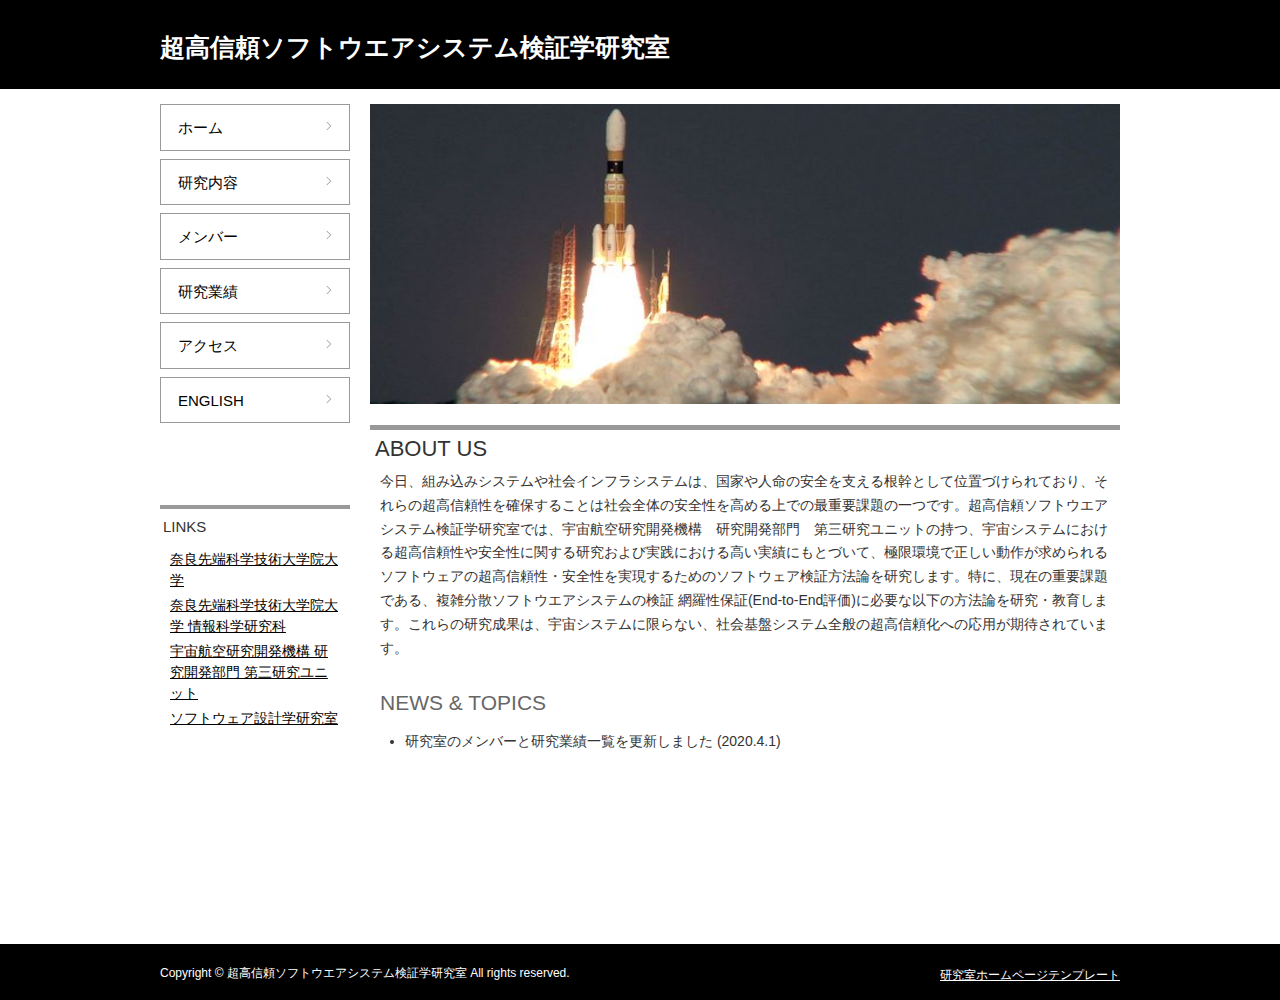
<file: index.html>
<!DOCTYPE HTML>
<html lang="ja">

<!-- Mirrored from stage.tksc.jaxa.jp/jedi/JAXAlab/ by HTTrack Website Copier/3.x [XR&CO'2014], Thu, 19 Mar 2020 13:54:35 GMT -->
<head>
<meta charset="utf-8">
<title>超高信頼ソフトウエアシステム検証学研究室</title>
<!--[if lt IE 9]>
<script src="http://html5shiv.googlecode.com/svn/trunk/html5.js"></script>
<script src="http://ie7-js.googlecode.com/svn/version/2.1(beta4)/IE9.js"></script>
<![endif]-->
<link href="css/style.css" rel="stylesheet" media="all">
</head>
<body>
<div id="container">
  <header id="header">
     <h1><a href="index-2.html"><font color=#ffffff>超高信頼ソフトウエアシステム検証学研究室</font></a></h1>
  </header>
  <div id="nav_frame">
    <nav>
      <ul id="nav1">
        <li><a href="index-2.html">ホーム</a></li>
        <li><a href="research.html">研究内容</a></li>
        <li><a href="members.html">メンバー</a></li>
        <li><a href="publications.html">研究業績</a></li>
        <li><a href="access.html">アクセス</a></li>
        <li><a href="index-e.html">ENGLISH</a></li>
      </ul>
    </nav>
    <div id="link">
      <p>LINKS</p>
      <ul id="nav2">
        <li><a href="http://www.naist.jp/index_j.html">奈良先端科学技術大学院大学</a></li>
		<li><a href="http://isw3.naist.jp/home-ja.html">奈良先端科学技術大学院大学 情報科学研究科</a></li>
        <li><a href="http://stage.tksc.jaxa.jp/jedi/index.html">宇宙航空研究開発機構 研究開発部門 第三研究ユニット</a></li>
        <li><a href="http://sdlab.naist.jp/">ソフトウェア設計学研究室</a></li>
      </ul>
    </div>
  </div>
  <div id="top"><img src="image/top8.jpg" alt="" width="750" height="300"></div>
  <div id="main">
    <div id="about">
      <h2 class="mt0">ABOUT US</h2>
      <p>今日、組み込みシステムや社会インフラシステムは、国家や人命の安全を支える根幹として位置づけられており、それらの超高信頼性を確保することは社会全体の安全性を高める上での最重要課題の一つです。超高信頼ソフトウエアシステム検証学研究室では、宇宙航空研究開発機構　研究開発部門　第三研究ユニットの持つ、宇宙システムにおける超高信頼性や安全性に関する研究および実践における高い実績にもとづいて、極限環境で正しい動作が求められるソフトウェアの超高信頼性・安全性を実現するためのソフトウェア検証方法論を研究します。特に、現在の重要課題である、複雑分散ソフトウエアシステムの検証 網羅性保証(End-to-End評価)に必要な以下の方法論を研究・教育します。これらの研究成果は、宇宙システムに限らない、社会基盤システム全般の超高信頼化への応用が期待されています。</p>
    </div>
    <div id="news">
      <h3 class="top">NEWS &amp; TOPICS</h3>
      <ul>
        <li>研究室のメンバーと研究業績一覧を更新しました (2020.4.1)</li>
        <!-- <li>研究室のページを開設しました(2016.4.1)</li> -->
      </ul>
    </div>
  </div>
</div>
<footer>
  <div id="footer_color">
    <div id="copy">Copyright &copy; 超高信頼ソフトウエアシステム検証学研究室 All rights reserved.</div>
    <!--この行は削除できません--><div id="flink"><a href="http://www.cis-trans.jp/template.html">研究室ホームページテンプレート</a></div><!--この行は削除できません-->
  </div>
</footer>
</body>

<!-- Mirrored from stage.tksc.jaxa.jp/jedi/JAXAlab/ by HTTrack Website Copier/3.x [XR&CO'2014], Thu, 19 Mar 2020 13:54:36 GMT -->
</html>
</file>
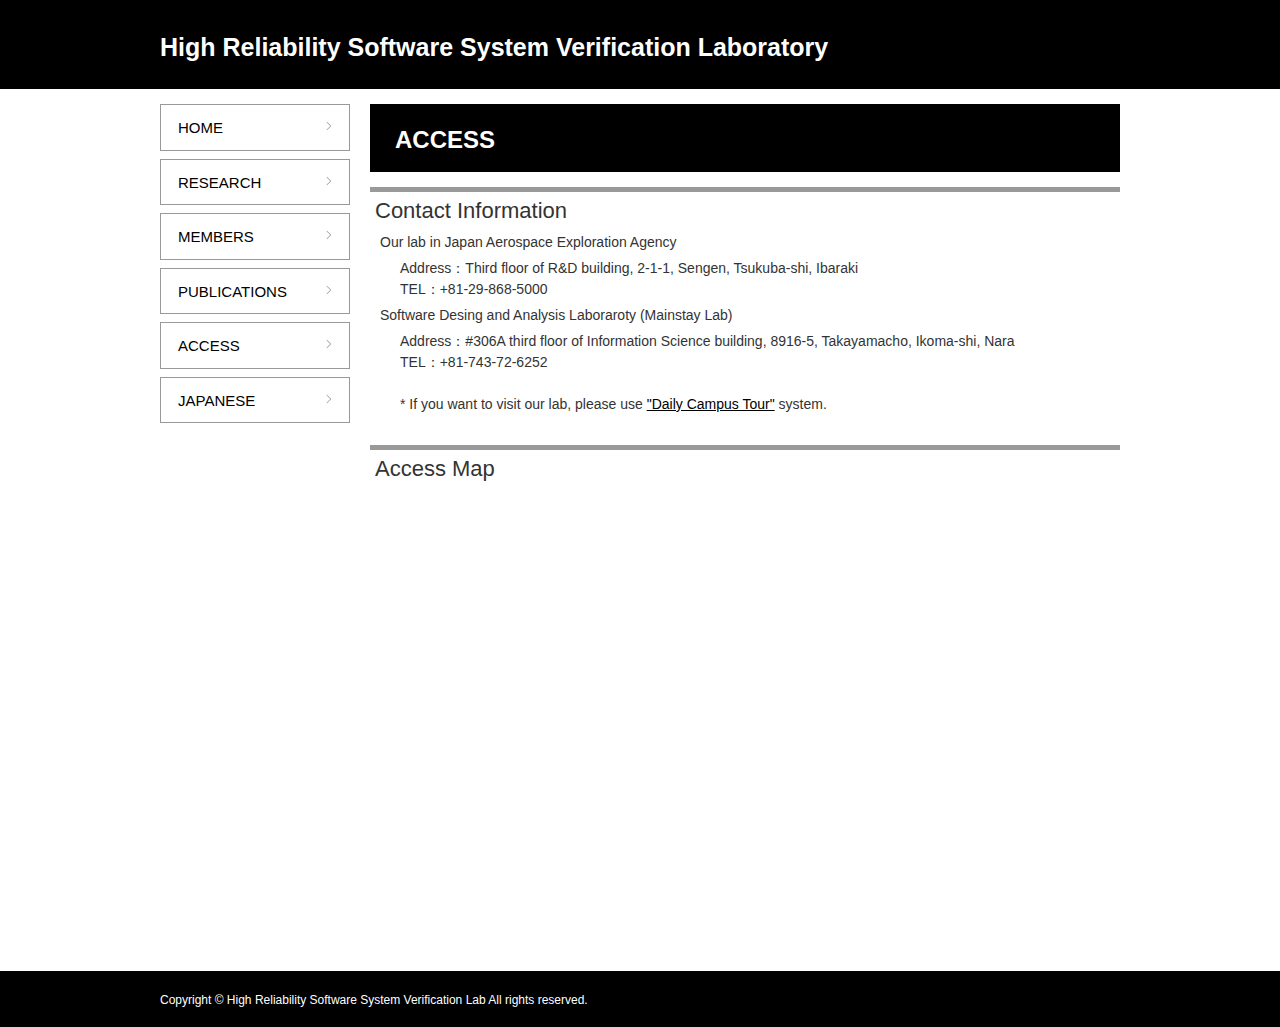
<file: access-e.html>
<!DOCTYPE HTML>
<html lang="en">

<!-- Mirrored from stage.tksc.jaxa.jp/jedi/JAXAlab/access-e.html by HTTrack Website Copier/3.x [XR&CO'2014], Thu, 19 Mar 2020 13:55:00 GMT -->
<head>
<meta charset="utf-8">
<title>ACCESS | Hight Reliability Software System Verification Laboratory</title>
<!--[if lt IE 9]>
<script src="http://html5shiv.googlecode.com/svn/trunk/html5.js"></script>
<script src="http://ie7-js.googlecode.com/svn/version/2.1(beta4)/IE9.js"></script>
<![endif]-->
<link href="css/style.css" rel="stylesheet" media="all">
</head>
<body>
<div id="container">
  <header id="header">
    <h1><a href="index-e.html"><font color=#ffffff>High Reliability Software System Verification Laboratory</font></a></h1>
  </header>
  <div id="nav_frame">
    <nav>
      <ul id="nav1">
        <li><a href="index-e.html">HOME</a></li>
        <li><a href="research-e.html">RESEARCH</a></li>
        <li><a href="members-e.html">MEMBERS</a></li>
        <li><a href="publications-e.html">PUBLICATIONS</a></li>
        <li><a href="access-e.html">ACCESS</a></li>
        <li><a href="index-2.html">JAPANESE</a></li>
      </ul>
    </nav>
  </div>
  <div id="main">
    <h1>ACCESS</h1>
    <h2 class="mt0">Contact Information</h2>
    <blockquote>
	<li>Our lab in Japan Aerospace Exploration Agency </li>
      <p>Address：Third floor of R&D building, 2-1-1, Sengen, Tsukuba-shi, Ibaraki <br>
        TEL：+81-29-868-5000<br>
     </p>
	 <li>Software Desing and Analysis Laboraroty (Mainstay Lab) </li>
      <p>Address：#306A third floor of Information Science building, 8916-5, Takayamacho, Ikoma-shi, Nara <br>
        TEL：+81-743-72-6252<br><br>
		* If you want to visit our lab, please use <a href="http://isw3.naist.jp/Contents/Admission/CampusTour-en.html">"Daily Campus Tour"</a> system.
     </p>
</blockquote>
    <h2>Access Map</h2>
   <iframe src="https://www.google.com/maps/embed?pb=!1m18!1m12!1m3!1d5262.092212905655!2d140.12674439710975!3d36.064337327627634!2m3!1f0!2f0!3f0!3m2!1i1024!2i768!4f13.1!3m3!1m2!1s0x0000000000000000%3A0xc204da122b39f493!2z5a6H5a6Z6Iiq56m656CU56m26ZaL55m65qmf5qeL562R5rOi5a6H5a6Z44K744Oz44K_44O8!5e0!3m2!1sja!2sjp!4v1457953610018" width="600" height="450" frameborder="0" style="border:0" allowfullscreen></iframe>
  </div>
</div>
<footer>
  <div id="footer_color">
    <div id="copy">Copyright &copy; High Reliability Software System Verification Lab All rights reserved.</div>
  </div>
</footer>
</body>

<!-- Mirrored from stage.tksc.jaxa.jp/jedi/JAXAlab/access-e.html by HTTrack Website Copier/3.x [XR&CO'2014], Thu, 19 Mar 2020 13:55:00 GMT -->
</html>
</file>
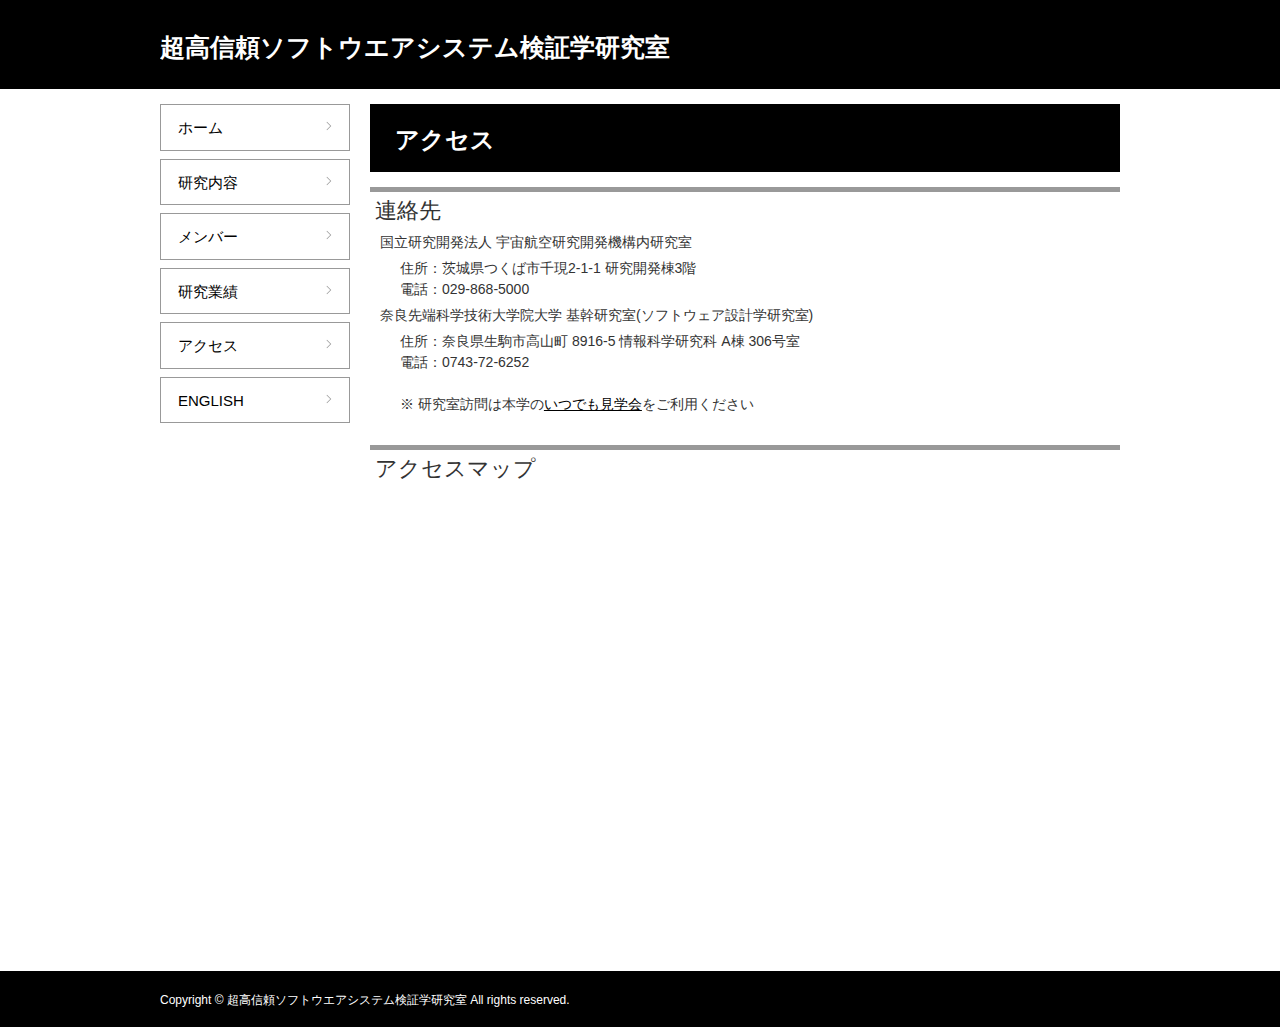
<file: access.html>
<!DOCTYPE HTML>
<html lang="ja">

<!-- Mirrored from stage.tksc.jaxa.jp/jedi/JAXAlab/access.html by HTTrack Website Copier/3.x [XR&CO'2014], Thu, 19 Mar 2020 13:54:38 GMT -->
<head>
<meta charset="utf-8">
<title>アクセス | 超高信頼ソフトウエアシステム検証学研究室</title>
<!--[if lt IE 9]>
<script src="http://html5shiv.googlecode.com/svn/trunk/html5.js"></script>
<script src="http://ie7-js.googlecode.com/svn/version/2.1(beta4)/IE9.js"></script>
<![endif]-->
<link href="css/style.css" rel="stylesheet" media="all">
</head>
<body>
<div id="container">
  <header id="header">
    <h1><a href="index-2.html"><font color=#ffffff>超高信頼ソフトウエアシステム検証学研究室</font></a></h1>
  </header>
  <div id="nav_frame">
    <nav>
      <ul id="nav1">
        <li><a href="index-2.html">ホーム</a></li>
        <li><a href="research.html">研究内容</a></li>
        <li><a href="members.html">メンバー</a></li>
        <li><a href="publications.html">研究業績</a></li>
        <li><a href="access.html">アクセス</a></li>
        <li><a href="index-e.html">ENGLISH</a></li>
      </ul>
    </nav>
  </div>
  <div id="main">
    <h1>アクセス</h1>
    <h2 class="mt0">連絡先</h2>
    <blockquote>
	<li>国立研究開発法人 宇宙航空研究開発機構内研究室 </li>
      <p>住所：茨城県つくば市千現2-1-1 研究開発棟3階<br>
      電話：029-868-5000<br>
	  <li>奈良先端科学技術大学院大学 基幹研究室(ソフトウェア設計学研究室) </li>
	  <p>住所：奈良県生駒市高山町 8916-5 情報科学研究科 A棟 306号室<br>
	  電話：0743-72-6252</br></br>
	  ※ 研究室訪問は本学の<a href="http://isw3.naist.jp/Contents/Admission/CampusTour-ja.html">いつでも見学会</a>をご利用ください
	  </p>
    </blockquote>
    <h2>アクセスマップ</h2>
	<iframe src="https://www.google.com/maps/embed?pb=!1m18!1m12!1m3!1d5262.092212905655!2d140.12674439710975!3d36.064337327627634!2m3!1f0!2f0!3f0!3m2!1i1024!2i768!4f13.1!3m3!1m2!1s0x0000000000000000%3A0xc204da122b39f493!2z5a6H5a6Z6Iiq56m656CU56m26ZaL55m65qmf5qeL562R5rOi5a6H5a6Z44K744Oz44K_44O8!5e0!3m2!1sja!2sjp!4v1457953610018" width="600" height="450" frameborder="0" style="border:0" allowfullscreen></iframe>

  </div>
</div>
<footer>
  <div id="footer_color">
    <div id="copy">Copyright &copy; 超高信頼ソフトウエアシステム検証学研究室 All rights reserved.</div>
  </div>
</footer>
</body>

<!-- Mirrored from stage.tksc.jaxa.jp/jedi/JAXAlab/access.html by HTTrack Website Copier/3.x [XR&CO'2014], Thu, 19 Mar 2020 13:54:38 GMT -->
</html>
</file>
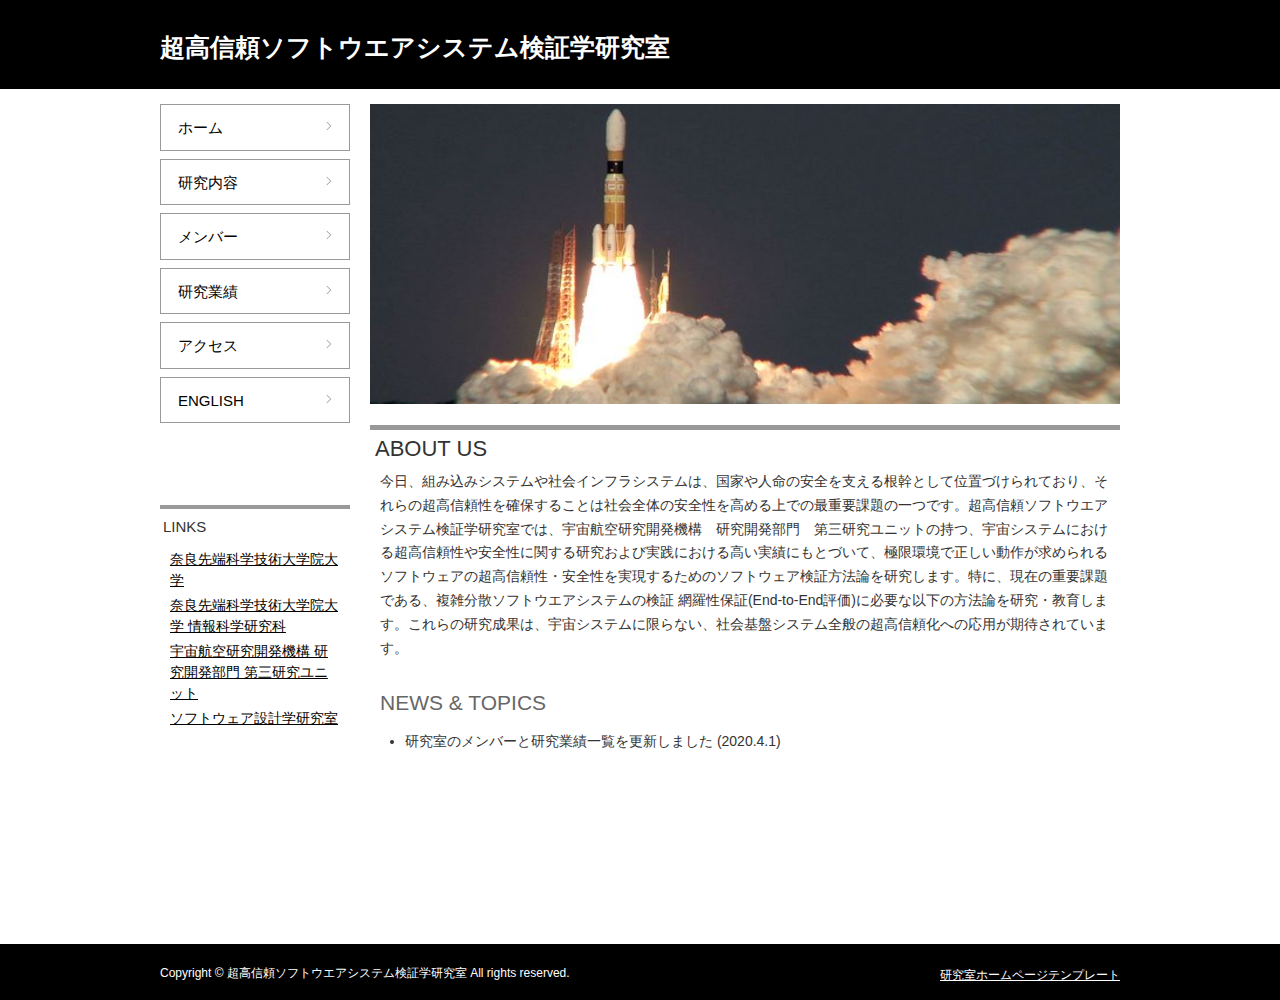
<file: index-2.html>
<!DOCTYPE HTML>
<html lang="ja">

<!-- Mirrored from stage.tksc.jaxa.jp/jedi/JAXAlab/index.html by HTTrack Website Copier/3.x [XR&CO'2014], Thu, 19 Mar 2020 13:54:38 GMT -->
<head>
<meta charset="utf-8">
<title>超高信頼ソフトウエアシステム検証学研究室</title>
<!--[if lt IE 9]>
<script src="http://html5shiv.googlecode.com/svn/trunk/html5.js"></script>
<script src="http://ie7-js.googlecode.com/svn/version/2.1(beta4)/IE9.js"></script>
<![endif]-->
<link href="css/style.css" rel="stylesheet" media="all">
</head>
<body>
<div id="container">
  <header id="header">
     <h1><a href="index-2.html"><font color=#ffffff>超高信頼ソフトウエアシステム検証学研究室</font></a></h1>
  </header>
  <div id="nav_frame">
    <nav>
      <ul id="nav1">
        <li><a href="index-2.html">ホーム</a></li>
        <li><a href="research.html">研究内容</a></li>
        <li><a href="members.html">メンバー</a></li>
        <li><a href="publications.html">研究業績</a></li>
        <li><a href="access.html">アクセス</a></li>
        <li><a href="index-e.html">ENGLISH</a></li>
      </ul>
    </nav>
    <div id="link">
      <p>LINKS</p>
      <ul id="nav2">
        <li><a href="http://www.naist.jp/index_j.html">奈良先端科学技術大学院大学</a></li>
		<li><a href="http://isw3.naist.jp/home-ja.html">奈良先端科学技術大学院大学 情報科学研究科</a></li>
        <li><a href="http://stage.tksc.jaxa.jp/jedi/index.html">宇宙航空研究開発機構 研究開発部門 第三研究ユニット</a></li>
        <li><a href="http://sdlab.naist.jp/">ソフトウェア設計学研究室</a></li>
      </ul>
    </div>
  </div>
  <div id="top"><img src="image/top8.jpg" alt="" width="750" height="300"></div>
  <div id="main">
    <div id="about">
      <h2 class="mt0">ABOUT US</h2>
      <p>今日、組み込みシステムや社会インフラシステムは、国家や人命の安全を支える根幹として位置づけられており、それらの超高信頼性を確保することは社会全体の安全性を高める上での最重要課題の一つです。超高信頼ソフトウエアシステム検証学研究室では、宇宙航空研究開発機構　研究開発部門　第三研究ユニットの持つ、宇宙システムにおける超高信頼性や安全性に関する研究および実践における高い実績にもとづいて、極限環境で正しい動作が求められるソフトウェアの超高信頼性・安全性を実現するためのソフトウェア検証方法論を研究します。特に、現在の重要課題である、複雑分散ソフトウエアシステムの検証 網羅性保証(End-to-End評価)に必要な以下の方法論を研究・教育します。これらの研究成果は、宇宙システムに限らない、社会基盤システム全般の超高信頼化への応用が期待されています。</p>
    </div>
    <div id="news">
      <h3 class="top">NEWS &amp; TOPICS</h3>
      <ul>
        <li>研究室のメンバーと研究業績一覧を更新しました (2020.4.1)</li>
        <!-- <li>研究室のページを開設しました(2016.4.1)</li> -->
      </ul>
    </div>
  </div>
</div>
<footer>
  <div id="footer_color">
    <div id="copy">Copyright &copy; 超高信頼ソフトウエアシステム検証学研究室 All rights reserved.</div>
    <!--この行は削除できません--><div id="flink"><a href="http://www.cis-trans.jp/template.html">研究室ホームページテンプレート</a></div><!--この行は削除できません-->
  </div>
</footer>
</body>

<!-- Mirrored from stage.tksc.jaxa.jp/jedi/JAXAlab/index.html by HTTrack Website Copier/3.x [XR&CO'2014], Thu, 19 Mar 2020 13:54:38 GMT -->
</html>
</file>
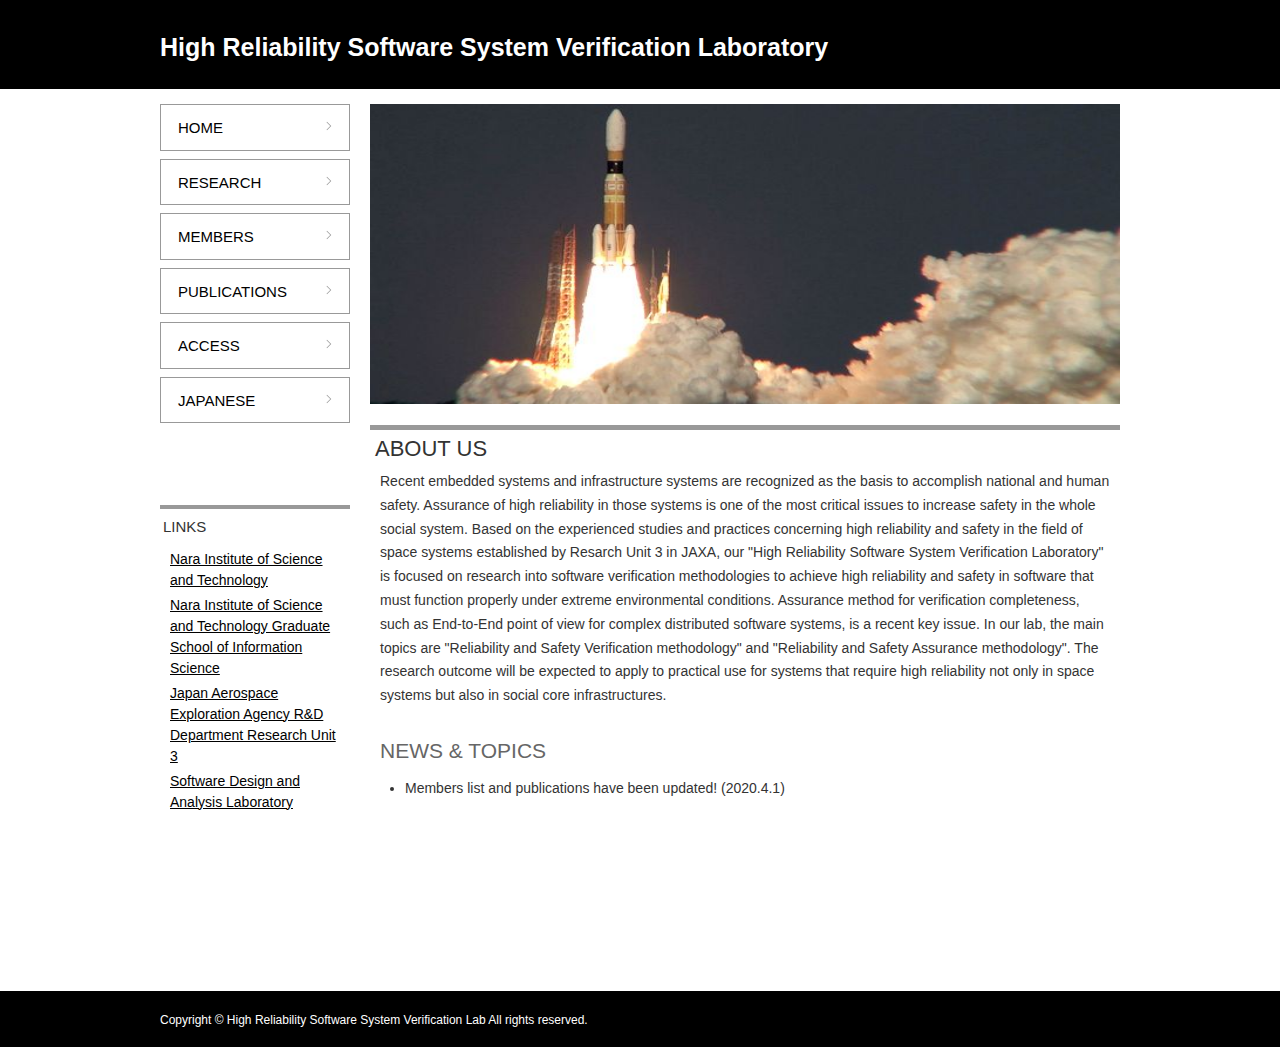
<file: index-e.html>
<!DOCTYPE HTML>
<html lang="en">

<!-- Mirrored from stage.tksc.jaxa.jp/jedi/JAXAlab/index-e.html by HTTrack Website Copier/3.x [XR&CO'2014], Thu, 19 Mar 2020 13:54:38 GMT -->
<head>
<meta charset="utf-8">
<title>High Reliability Software System Verification Laboratory</title>
<!--[if lt IE 9]>
<script src="http://html5shiv.googlecode.com/svn/trunk/html5.js"></script>
<script src="http://ie7-js.googlecode.com/svn/version/2.1(beta4)/IE9.js"></script>
<![endif]-->
<link href="css/style.css" rel="stylesheet" media="all">
</head>
<body>
<div id="container">
  <header id="header">
    <h1><a href="index-e.html"><font color=#ffffff>High Reliability Software System Verification Laboratory</font></a></h1>
  </header>
  <div id="nav_frame">
    <nav>
      <ul id="nav1">
        <li><a href="index-e.html">HOME</a></li>
        <li><a href="research-e.html">RESEARCH</a></li>
        <li><a href="members-e.html">MEMBERS</a></li>
        <li><a href="publications-e.html">PUBLICATIONS</a></li>
        <li><a href="access-e.html">ACCESS</a></li>
        <li><a href="index-2.html">JAPANESE</a></li>
      </ul>
    </nav>
    <div id="link">
      <p>LINKS</p>
      <ul id="nav2">
        <li><a href="http://www.naist.jp/index_j.html">Nara Institute of Science and Technology</a></li>
        <li><a href="http://isw3.naist.jp/home-ja.html">Nara Institute of Science and Technology Graduate School of Information Science</a></li>
        <li><a href="http://stage.tksc.jaxa.jp/jedi/index.html">Japan Aerospace Exploration Agency R&D Department Research Unit 3</a></li>
		<li><a href="http://sdlab.naist.jp/">Software Design and Analysis Laboratory</a></li>
      </ul>
    </div>
  </div>
  <div id="top"><img src="image/top8.jpg" alt="" width="750" height="300"></div>
  <div id="main">
    <div id="about">
      <h2 class="mt0">ABOUT US</h2>
      <p>Recent embedded systems and infrastructure systems are recognized as the basis to accomplish national and human safety. Assurance of high reliability in those systems is one of the most critical issues to increase safety in the whole social system.
Based on the experienced studies and practices concerning high reliability and safety in the field of space systems established by Resarch Unit 3 in JAXA, our "High Reliability Software System Verification Laboratory" is focused on research into software verification methodologies to achieve high reliability and safety in software that must function properly under extreme environmental conditions. 
Assurance method for verification completeness, such as End-to-End point of view for complex distributed software systems, is a recent key issue. In our lab, the main topics are "Reliability and Safety Verification methodology" and "Reliability and Safety Assurance methodology".
The research outcome will be expected to apply to practical use for systems that require high reliability not only in space systems but also in social core infrastructures.</p>
    </div>
    <div id="news">
      <h3 class="top">NEWS &amp; TOPICS</h3>
      <ul>
        <li>Members list and publications have been updated! (2020.4.1) </li>
        <!-- <li>Our website has been set up !(2016.4.1)</li>-->
      </ul>
    </div>
  </div>
</div>
<footer>
  <div id="footer_color">
    <div id="copy">Copyright &copy; High Reliability Software System Verification Lab All rights reserved.</div>
  </div>
</footer>
</body>

<!-- Mirrored from stage.tksc.jaxa.jp/jedi/JAXAlab/index-e.html by HTTrack Website Copier/3.x [XR&CO'2014], Thu, 19 Mar 2020 13:54:40 GMT -->
</html>
</file>
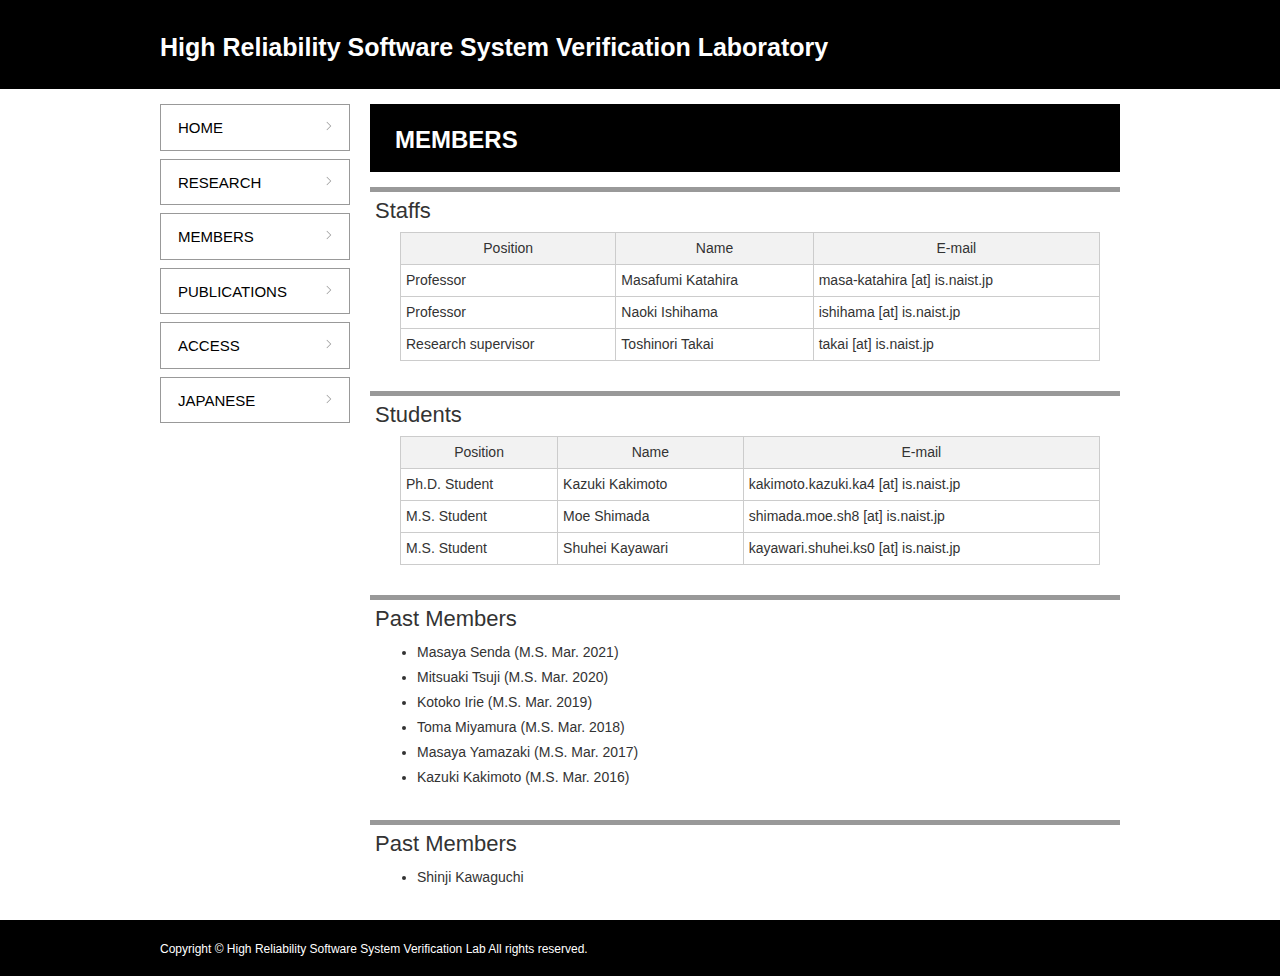
<file: members-e.html>
<!DOCTYPE HTML>
<html lang="en">

<!-- Mirrored from stage.tksc.jaxa.jp/jedi/JAXAlab/members-e.html by HTTrack Website Copier/3.x [XR&CO'2014], Thu, 19 Mar 2020 13:55:00 GMT -->
<head>
<meta charset="utf-8">
<title>MEMBERS | High Reliability Software System Verification Laboratory</title>
<!--[if lt IE 9]>
<script src="http://html5shiv.googlecode.com/svn/trunk/html5.js"></script>
<script src="http://ie7-js.googlecode.com/svn/version/2.1(beta4)/IE9.js"></script>
<![endif]-->
<link href="css/style.css" rel="stylesheet" media="all">
</head>
<body>
<div id="container">
  <header id="header">
    <h1><a href="index-e.html"><font color=#ffffff>High Reliability Software System Verification Laboratory</font></a></h1>
  </header>
  <div id="nav_frame">
    <nav>
      <ul id="nav1">
        <li><a href="index-e.html">HOME</a></li>
        <li><a href="research-e.html">RESEARCH</a></li>
        <li><a href="members-e.html">MEMBERS</a></li>
        <li><a href="publications-e.html">PUBLICATIONS</a></li>
        <li><a href="access-e.html">ACCESS</a></li>
        <li><a href="index-2.html">JAPANESE</a></li>
      </ul>
    </nav>
  </div>
  <div id="main">
    <h1>MEMBERS</h1>
    <h2 class="mt0">Staffs</h2>
    <table class="member">
      <tr>
        <th scope="col">Position</th>
        <th scope="col">Name</th>
        <th scope="col">E-mail</th>
      </tr>
      <tr>
        <td>Professor</td>
        <td>Masafumi Katahira</td>
        <td>masa-katahira [at] is.naist.jp</td>
      </tr>
      <tr>
        <td>Professor</td>
        <td>Naoki Ishihama</td>
        <td>ishihama [at] is.naist.jp</td>
      </tr>
      <tr>
        <td>Research supervisor</td>
        <td>Toshinori Takai</td>
        <td>takai [at] is.naist.jp</td>
      </tr>
      <!--
      <tr>
        <td>Associate Professor</td>
        <td>Shinji Kawaguchi</td>
        <td>&nbsp;</td>
      </tr>
      -->
    </table>
    <h2>Students</h2>
    <table class="member">
      <tr>
        <th scope="col">Position</th>
        <th scope="col">Name</th>
        <th scope="col">E-mail</th>
      </tr>
      <tr>
        <td>Ph.D. Student</td>
        <td>Kazuki Kakimoto</td>
        <td>kakimoto.kazuki.ka4 [at] is.naist.jp</td>
      </tr>
      <tr>
        <td>M.S. Student</td>
        <td>Moe Shimada</td>
        <td>shimada.moe.sh8 [at] is.naist.jp</td>
      </tr>
      <tr>
        <td>M.S. Student</td>
        <td>Shuhei Kayawari</td>
        <td>kayawari.shuhei.ks0 [at] is.naist.jp</td>
      </tr>
    </table>
    <h2>Past Members</h2>
    <ul>
      <li>Masaya Senda (M.S. Mar. 2021)</li>
      <li>Mitsuaki Tsuji (M.S. Mar. 2020)</li>
      <li>Kotoko Irie (M.S. Mar. 2019)</li>
      <li>Toma Miyamura (M.S. Mar. 2018)</li>
      <li>Masaya Yamazaki (M.S. Mar. 2017)</li>
      <li>Kazuki Kakimoto (M.S. Mar. 2016)</li>
    </ul>
    </table>
    <h2>Past Members</h2>
    <ul>
      <li>Shinji Kawaguchi</li>
    </ul>
  </div>
</div>
<footer>
  <div id="footer_color">
    <div id="copy">Copyright &copy; High Reliability Software System Verification Lab All rights reserved.</div>
  </div>
</footer>
</body>

<!-- Mirrored from stage.tksc.jaxa.jp/jedi/JAXAlab/members-e.html by HTTrack Website Copier/3.x [XR&CO'2014], Thu, 19 Mar 2020 13:55:00 GMT -->
</html>
</file>
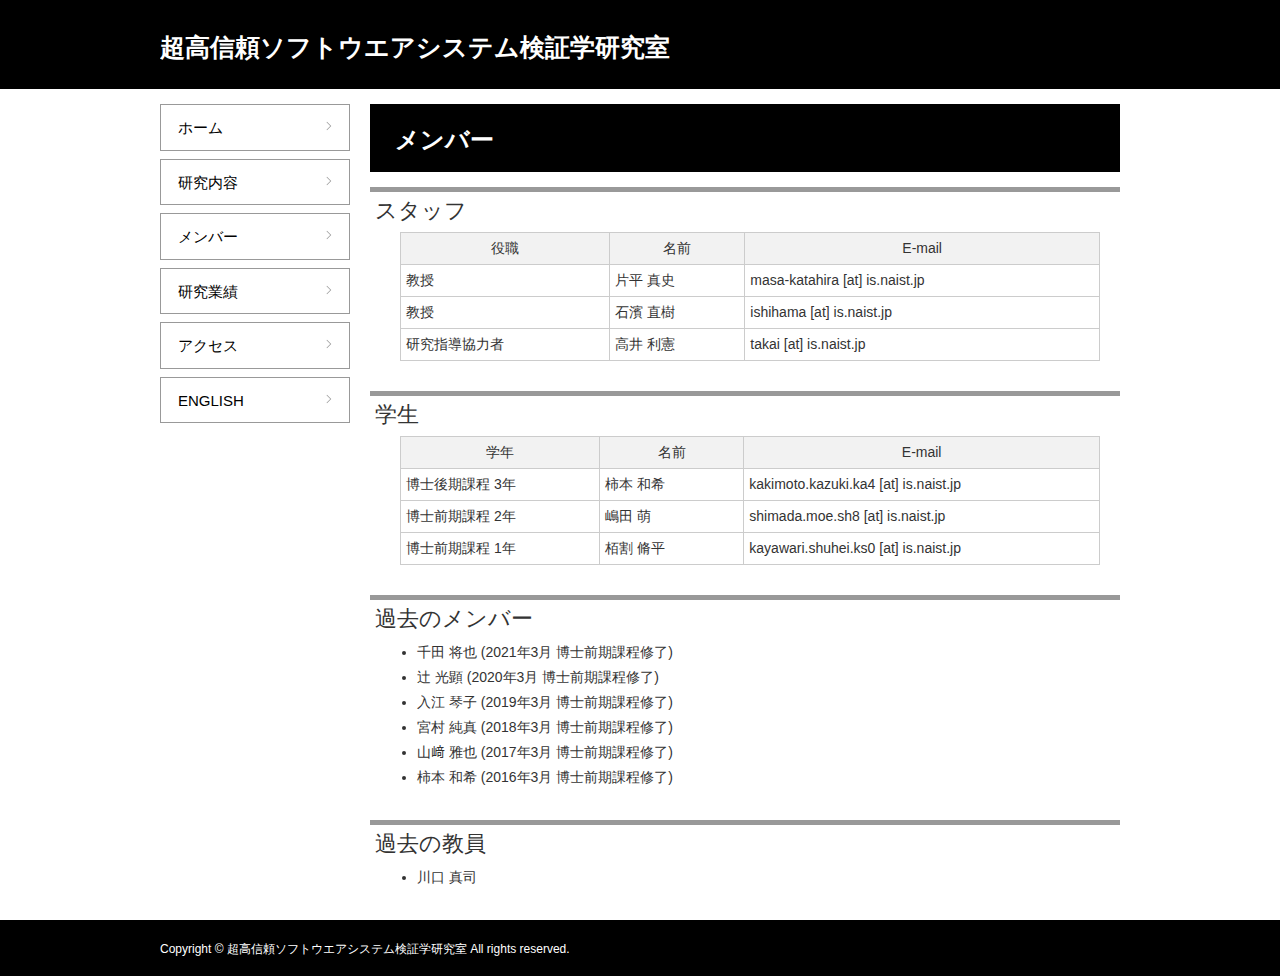
<file: members.html>
﻿<!DOCTYPE HTML>
<html lang="ja">

<!-- Mirrored from stage.tksc.jaxa.jp/jedi/JAXAlab/members.html by HTTrack Website Copier/3.x [XR&CO'2014], Thu, 19 Mar 2020 13:54:38 GMT -->
<head>
<meta charset="utf-8">
<title>メンバー | 超高信頼ソフトウエアシステム検証学研究室
</title>
<!--[if lt IE 9]>
<script src="http://html5shiv.googlecode.com/svn/trunk/html5.js"></script>
<script src="http://ie7-js.googlecode.com/svn/version/2.1(beta4)/IE9.js"></script>
<![endif]-->
<link href="css/style.css" rel="stylesheet" media="all">
</head>
<body>
<div id="container">
  <header id="header">
     <h1><a href="index-2.html"><font color=#ffffff>超高信頼ソフトウエアシステム検証学研究室</font></a></h1>
  </header>
  <div id="nav_frame">
    <nav>
      <ul id="nav1">
        <li><a href="index-2.html">ホーム</a></li>
        <li><a href="research.html">研究内容</a></li>
        <li><a href="members.html">メンバー</a></li>
        <li><a href="publications.html">研究業績</a></li>
        <li><a href="access.html">アクセス</a></li>
        <li><a href="index-e.html">ENGLISH</a></li>
      </ul>
    </nav>
  </div>
  <div id="main">
    <h1>メンバー</h1>
    <h2 class="mt0">スタッフ</h2>
    <table class="member">
      <tr>
        <th scope="col">役職</th>
        <th scope="col">名前</th>
        <th scope="col">E-mail</th>
      </tr>
      <tr>
        <td>教授</td>
        <td>片平 真史</td>
        <td>masa-katahira [at] is.naist.jp</td>
      </tr>
      <tr>
        <td>教授</td>
        <td>石濱 直樹</td>
        <td>ishihama [at] is.naist.jp</td>
      </tr>
      <tr>
        <td>研究指導協力者</td>
        <td>高井 利憲</td>
        <td>takai [at] is.naist.jp</td>
      </tr>
      <!--
      <tr>
        <td>准教授</td>
        <td>川口 真司</td>
        <td>&nbsp;</td>
      </tr>
      -->
    </table>
    <h2>学生</h2>
    <table class="member">
      <tr>
        <th scope="col">学年</th>
        <th scope="col">名前</th>
        <th scope="col">E-mail</th>
      </tr>
      <tr>
        <td>博士後期課程 3年&nbsp;</td>
        <td>柿本 和希&nbsp;&nbsp;&nbsp;&nbsp;&nbsp;</td>
        <td>kakimoto.kazuki.ka4 [at] is.naist.jp</td>
      </tr>
      <tr>
        <td>博士前期課程 2年&nbsp;</td>
        <td>嶋田 萌&nbsp;&nbsp;&nbsp;&nbsp;&nbsp;</td>
        <td>shimada.moe.sh8 [at] is.naist.jp</td>
      </tr>
      <tr>
        <td>博士前期課程 1年&nbsp;</td>
        <td>栢割 脩平&nbsp;&nbsp;&nbsp;&nbsp;&nbsp;</td>
        <td>kayawari.shuhei.ks0 [at] is.naist.jp</td>
      </tr>
      </tr>
    </table>
    <h2>過去のメンバー</h2>
    <ul>
      <li>千田 将也 (2021年3月 博士前期課程修了)</li>
      <li>辻 光顕 (2020年3月 博士前期課程修了)</li>
      <li>入江 琴子 (2019年3月 博士前期課程修了)</li>
      <li>宮村 純真 (2018年3月 博士前期課程修了)</li>
      <li>山﨑 雅也 (2017年3月 博士前期課程修了)</li>
      <li>柿本 和希 (2016年3月 博士前期課程修了)</li>
    </ul>
    </table>
    <h2>過去の教員</h2>
    <ul>
      <li>川口 真司</li>
    </ul>
  </div>
</div>
<footer>
  <div id="footer_color">
    <div id="copy">Copyright &copy; 超高信頼ソフトウエアシステム検証学研究室 All rights reserved.</div>
  </div>
</footer>
</body>

<!-- Mirrored from stage.tksc.jaxa.jp/jedi/JAXAlab/members.html by HTTrack Website Copier/3.x [XR&CO'2014], Thu, 19 Mar 2020 13:54:38 GMT -->
</html>
</file>
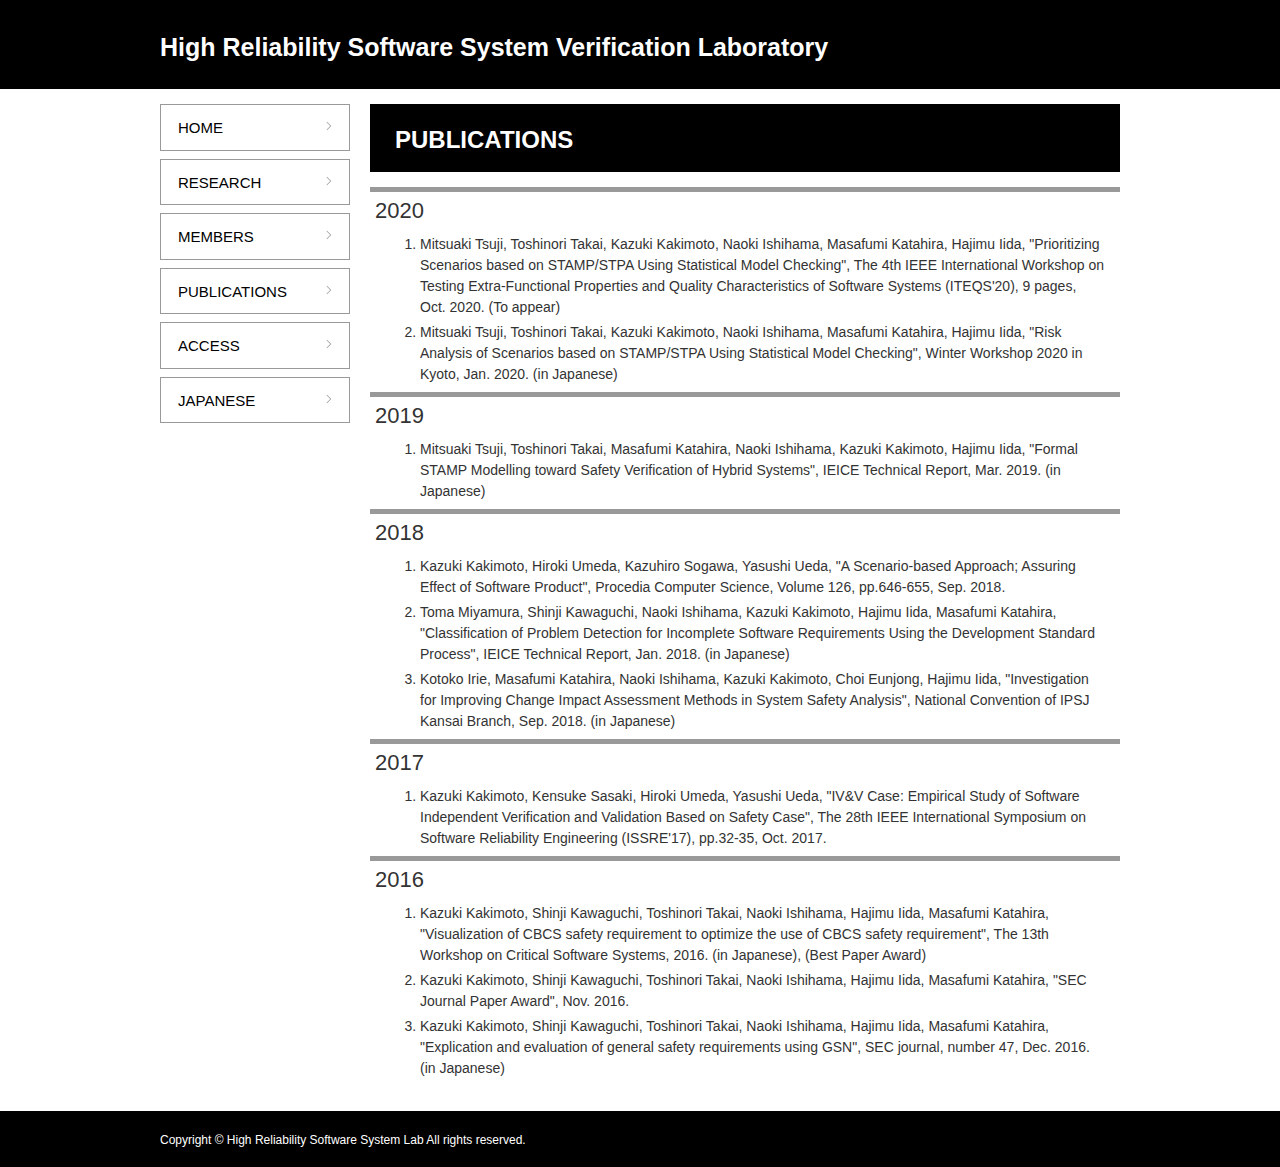
<file: publications-e.html>
<!DOCTYPE HTML>
<html lang="en">

<!-- Mirrored from stage.tksc.jaxa.jp/jedi/JAXAlab/publications-e.html by HTTrack Website Copier/3.x [XR&CO'2014], Thu, 19 Mar 2020 13:55:00 GMT -->
<head>
<meta charset="utf-8">
<title>PUBLICATIONS | YOUR SITE TITLE</title>
<!--[if lt IE 9]>
<script src="http://html5shiv.googlecode.com/svn/trunk/html5.js"></script>
<script src="http://ie7-js.googlecode.com/svn/version/2.1(beta4)/IE9.js"></script>
<![endif]-->
<link href="css/style.css" rel="stylesheet" media="all">
</head>
<body>
<div id="container">
  <header id="header">
    <h1><a href="index-e.html"><font color=#ffffff>High Reliability Software System Verification Laboratory</font></a></h1>
  </header>
  <div id="nav_frame">
    <nav>
      <ul id="nav1">
        <li><a href="index-e.html">HOME</a></li>
        <li><a href="research-e.html">RESEARCH</a></li>
        <li><a href="members-e.html">MEMBERS</a></li>
        <li><a href="publications-e.html">PUBLICATIONS</a></li>
        <li><a href="access-e.html">ACCESS</a></li>
        <li><a href="index-2.html">JAPANESE</a></li>
      </ul>
    </nav>
  </div>
  <div id="main">
    <h1>PUBLICATIONS</h1>
    <h2 class="mt0">2020</h2>
    <ol>
      <li> Mitsuaki Tsuji, Toshinori Takai, Kazuki Kakimoto, Naoki Ishihama, Masafumi Katahira, Hajimu Iida,
        "Prioritizing Scenarios based on STAMP/STPA Using Statistical Model Checking",
        The 4th IEEE International Workshop on Testing Extra-Functional Properties and Quality Characteristics of Software Systems (ITEQS'20),
        9 pages, Oct. 2020. (To appear)
      </li>
      <li> Mitsuaki Tsuji, Toshinori Takai, Kazuki Kakimoto, Naoki Ishihama, Masafumi Katahira, Hajimu Iida,
        "Risk Analysis of Scenarios based on STAMP/STPA Using Statistical Model Checking",
        Winter Workshop 2020 in Kyoto, Jan. 2020. (in Japanese)
      <!--
        辻光顕, 高井利憲, 柿本和希, 石濱直樹, 片平真史, 飯田元,
        "統計的モデル検査法を用いたSTAMP/STPAにおけるシナリオのリスク分析",
        ウィンターワークショップ2020・イン・京都 論文集, 2020年1月.
      -->
      </li>
    </ol>

    <h2 class="mt0">2019</h2>
    <ol>
      <li> Mitsuaki Tsuji, Toshinori Takai, Masafumi Katahira, Naoki Ishihama, Kazuki Kakimoto, Hajimu Iida,
        "Formal STAMP Modelling toward Safety Verification of Hybrid Systems",
        IEICE Technical Report, Mar. 2019. (in Japanese)
      <!--
        辻光顕, 高井利憲, 片平真史, 石濱直樹, 柿本和希, 飯田元,
        "ハイブリッドシステムの安全検証に向けた形式的なSTAMPモデルの提案",
        電子情報通信学会技術研究報告, 2018年3月.
      -->
      </li>
    </ol>

    <h2 class="mt0">2018</h2>
    <ol>
      <li> Kazuki Kakimoto, Hiroki Umeda, Kazuhiro Sogawa, Yasushi Ueda,
        "A Scenario-based Approach; Assuring Effect of Software Product",
        Procedia Computer Science, Volume 126, pp.646-655, Sep. 2018.
      </li>
      <li> Toma Miyamura, Shinji Kawaguchi, Naoki Ishihama, Kazuki Kakimoto, Hajimu Iida, Masafumi Katahira,
        "Classification of Problem Detection for Incomplete Software Requirements Using the Development Standard Process",
        IEICE Technical Report, Jan. 2018. (in Japanese)
        <!--
        宮村純真, 川口真司, 石濱直樹, 柿本和希, 飯田元, 片平真史,
        "開発標準プロセスを用いた不完全なソフトウェア要求に対する問題検出の分類法",
        電子情報通信学会技術研究報告, 2018年1月.
        -->
      </li>
      <li> Kotoko Irie, Masafumi Katahira, Naoki Ishihama, Kazuki Kakimoto, Choi Eunjong, Hajimu Iida,
        "Investigation for Improving Change Impact Assessment Methods in System Safety Analysis",
        National Convention of IPSJ Kansai Branch, Sep. 2018. (in Japanese)
        <!--
        入江琴子, 片平真史, 石濱直樹, 柿本和希, 崔恩瀞, 飯田元,
        "システム開発過程での変更の影響度から見る安全解析手法の比較検討",
        情報処理学会関西支部大会, 2018年9月.
        -->
      </li>
    </ol>

    <h2 class="mt0">2017</h2>
    <ol>
      <li> Kazuki Kakimoto, Kensuke Sasaki, Hiroki Umeda, Yasushi Ueda,
        "IV&V Case: Empirical Study of Software Independent Verification and Validation Based on Safety Case",
        The 28th IEEE International Symposium on Software Reliability Engineering (ISSRE'17), pp.32-35, Oct. 2017.
      </li>
    </ol>
    <h2 class="mt0">2016</h2>
    <ol>
      <li> Kazuki Kakimoto, Shinji Kawaguchi, Toshinori Takai, Naoki Ishihama, Hajimu Iida, Masafumi Katahira,
        "Visualization of CBCS safety requirement to optimize the use of CBCS safety requirement",
        The 13th Workshop on Critical Software Systems, 2016. (in Japanese), (Best Paper Award)
      </li>
      <li>Kazuki Kakimoto, Shinji Kawaguchi, Toshinori Takai, Naoki Ishihama,
Hajimu Iida, Masafumi Katahira, "SEC Journal Paper Award", Nov. 2016. </li>
      <li>Kazuki Kakimoto, Shinji Kawaguchi, Toshinori Takai, Naoki Ishihama,
Hajimu Iida, Masafumi Katahira, "Explication and evaluation of general
safety requirements using GSN", SEC journal, number 47, Dec. 2016. (in Japanese)</li>
    </ol>
  </div>
</div>
<footer>
  <div id="footer_color">
    <div id="copy">Copyright &copy; High Reliability Software System Lab  All rights reserved.</div>
  </div>
</footer>
</body>

<!-- Mirrored from stage.tksc.jaxa.jp/jedi/JAXAlab/publications-e.html by HTTrack Website Copier/3.x [XR&CO'2014], Thu, 19 Mar 2020 13:55:00 GMT -->
</html>
</file>
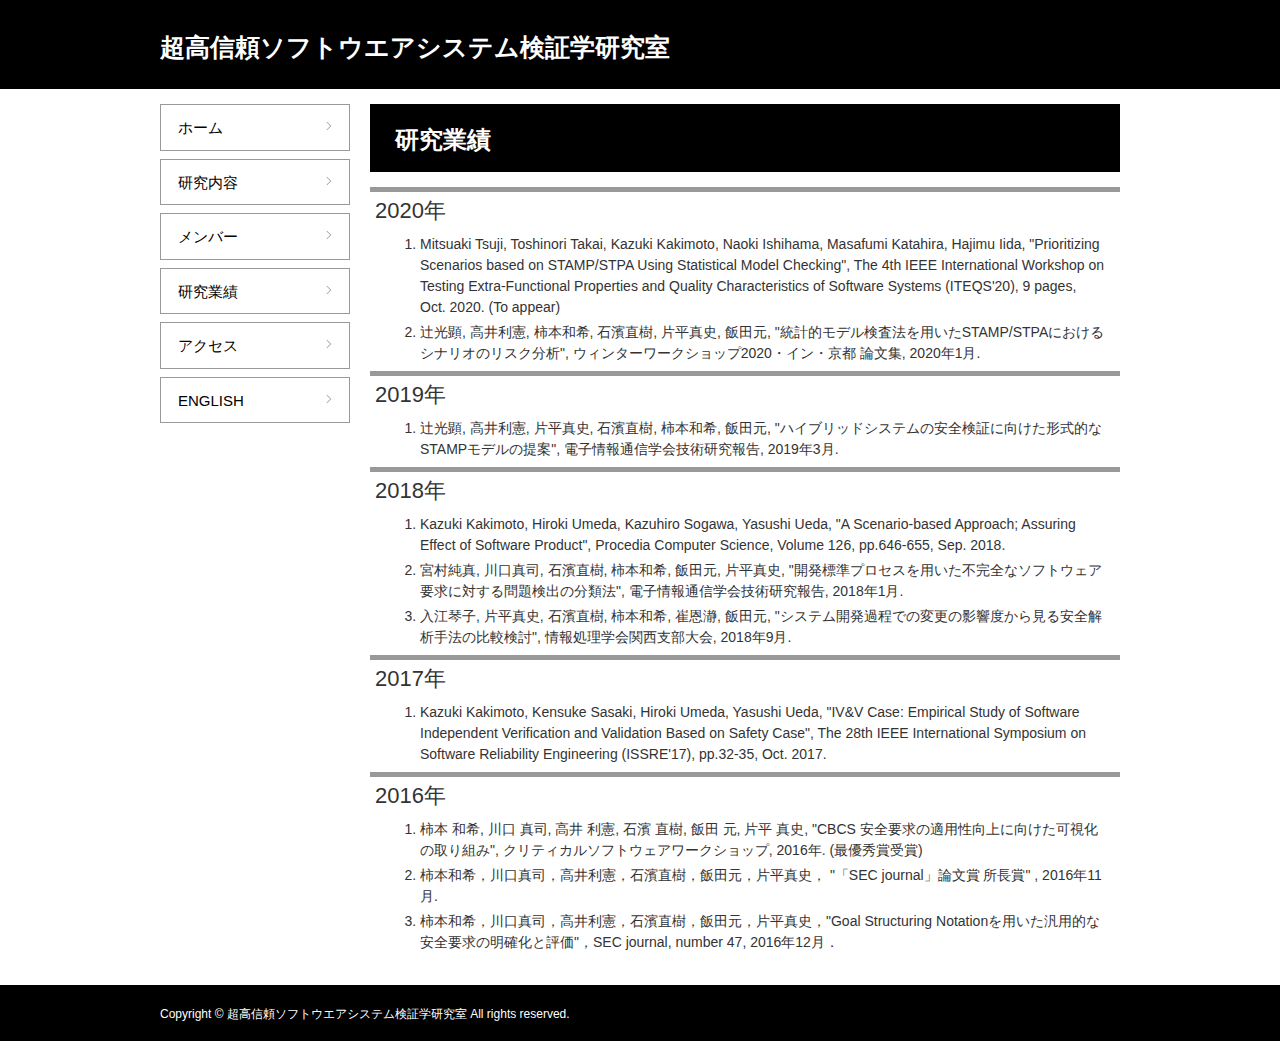
<file: publications.html>
<!DOCTYPE HTML>
<html lang="ja">

<!-- Mirrored from stage.tksc.jaxa.jp/jedi/JAXAlab/publications.html by HTTrack Website Copier/3.x [XR&CO'2014], Thu, 19 Mar 2020 13:54:38 GMT -->
<head>
<meta charset="utf-8">
<title>研究業績 | 超高信頼ソフトウエアシステム検証学研究室</title>
<!--[if lt IE 9]>
<script src="http://html5shiv.googlecode.com/svn/trunk/html5.js"></script>
<script src="http://ie7-js.googlecode.com/svn/version/2.1(beta4)/IE9.js"></script>
<![endif]-->
<link href="css/style.css" rel="stylesheet" media="all">
</head>
<body>
<div id="container">
  <header id="header">
     <h1><a href="index-2.html"><font color=#ffffff>超高信頼ソフトウエアシステム検証学研究室</font></a></h1>
  </header>
  <div id="nav_frame">
    <nav>
      <ul id="nav1">
        <li><a href="index-2.html">ホーム</a></li>
        <li><a href="research.html">研究内容</a></li>
        <li><a href="members.html">メンバー</a></li>
        <li><a href="publications.html">研究業績</a></li>
        <li><a href="access.html">アクセス</a></li>
        <li><a href="index-e.html">ENGLISH</a></li>
      </ul>
    </nav>
  </div>
  <div id="main">
    <h1>研究業績</h1>

    <h2 class="mt0">2020年</h2>
    <ol>
      <li> Mitsuaki Tsuji, Toshinori Takai, Kazuki Kakimoto, Naoki Ishihama, Masafumi Katahira, Hajimu Iida,
        "Prioritizing Scenarios based on STAMP/STPA Using Statistical Model Checking",
        The 4th IEEE International Workshop on Testing Extra-Functional Properties and Quality Characteristics of Software Systems (ITEQS'20),
        9 pages, Oct. 2020. (To appear)
      </li>
      <li> 辻光顕, 高井利憲, 柿本和希, 石濱直樹, 片平真史, 飯田元,
        "統計的モデル検査法を用いたSTAMP/STPAにおけるシナリオのリスク分析",
        ウィンターワークショップ2020・イン・京都 論文集, 2020年1月.
      </li>
    </ol>

    <h2 class="mt0">2019年</h2>
    <ol>
      <li> 辻光顕, 高井利憲, 片平真史, 石濱直樹, 柿本和希, 飯田元,
        "ハイブリッドシステムの安全検証に向けた形式的なSTAMPモデルの提案",
        電子情報通信学会技術研究報告, 2019年3月.
      </li>
    </ol>

    <h2 class="mt0">2018年</h2>
    <ol>
      <li> Kazuki Kakimoto, Hiroki Umeda, Kazuhiro Sogawa, Yasushi Ueda,
        "A Scenario-based Approach; Assuring Effect of Software Product",
        Procedia Computer Science, Volume 126, pp.646-655, Sep. 2018.
      </li>
      <li> 宮村純真, 川口真司, 石濱直樹, 柿本和希, 飯田元, 片平真史,
        "開発標準プロセスを用いた不完全なソフトウェア要求に対する問題検出の分類法",
        電子情報通信学会技術研究報告, 2018年1月.
      </li>
      <li> 入江琴子, 片平真史, 石濱直樹, 柿本和希, 崔恩瀞, 飯田元,
        "システム開発過程での変更の影響度から見る安全解析手法の比較検討",
        情報処理学会関西支部大会, 2018年9月.
      </li>
    </ol>

    <h2 class="mt0">2017年</h2>
    <ol>
      <li> Kazuki Kakimoto, Kensuke Sasaki, Hiroki Umeda, Yasushi Ueda,
        "IV&V Case: Empirical Study of Software Independent Verification and Validation Based on Safety Case",
        The 28th IEEE International Symposium on Software Reliability Engineering (ISSRE'17), pp.32-35, Oct. 2017.
      </li>
    </ol>

    <h2 class="mt0">2016年</h2>
    <ol>
      <li> 柿本 和希, 川口 真司, 高井 利憲, 石濱 直樹, 飯田 元, 片平 真史, "CBCS 安全要求の適用性向上に向けた可視化の取り組み", クリティカルソフトウェアワークショップ, 2016年. (最優秀賞受賞) </li>
	  <li>
柿本和希，川口真司，高井利憲，石濱直樹，飯田元，片平真史， "「SEC journal」論文賞 所長賞" , 2016年11月. </li>
      <li>
柿本和希，川口真司，高井利憲，石濱直樹，飯田元，片平真史，"Goal Structuring Notationを用いた汎用的な安全要求の明確化と評価"，SEC journal, number 47, 2016年12月．</li>
    </ol>
  </div>
</div>
<footer>
  <div id="footer_color">
    <div id="copy">Copyright &copy; 超高信頼ソフトウエアシステム検証学研究室 All rights reserved.</div>
  </div>
</footer>
</body>

<!-- Mirrored from stage.tksc.jaxa.jp/jedi/JAXAlab/publications.html by HTTrack Website Copier/3.x [XR&CO'2014], Thu, 19 Mar 2020 13:54:38 GMT -->
</html>
</file>
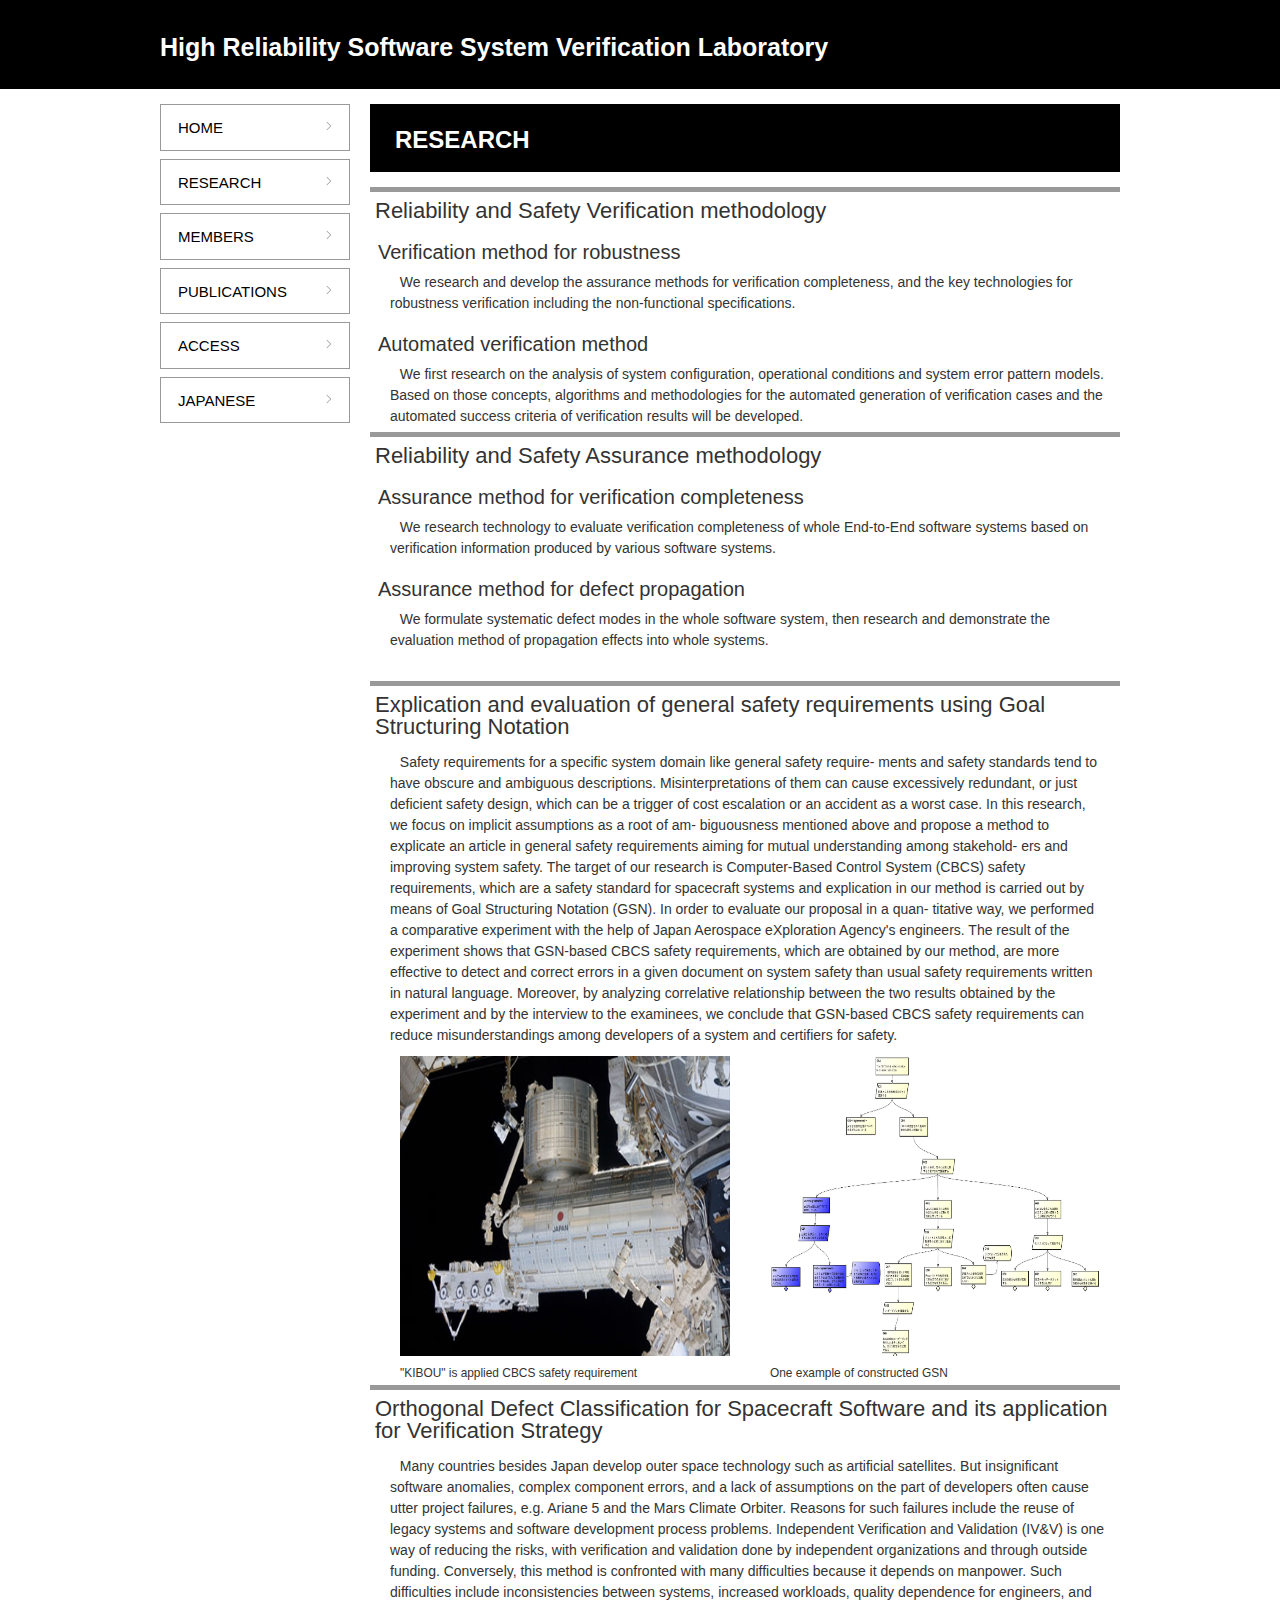
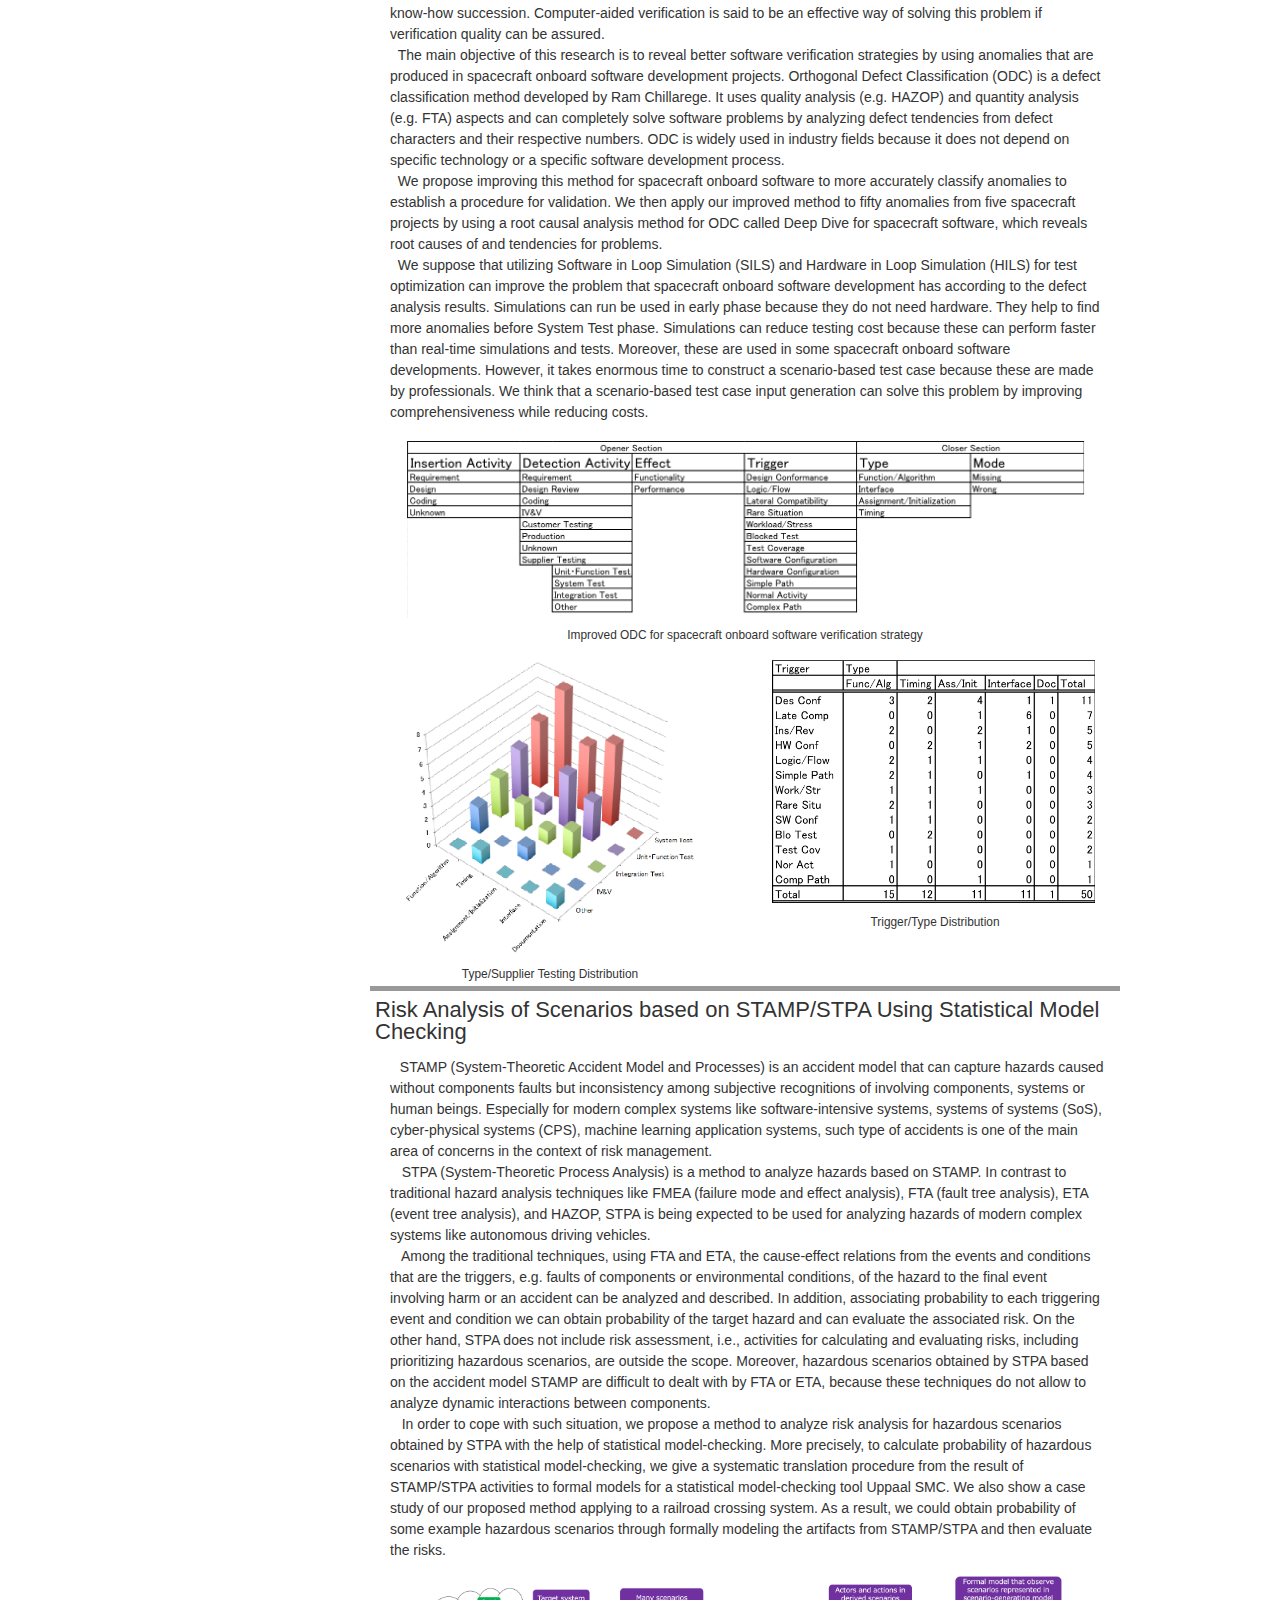
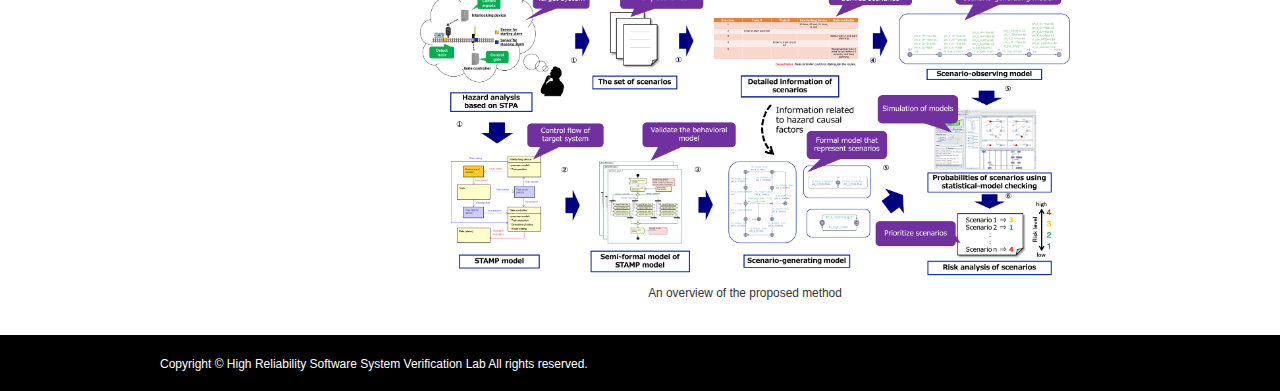
<file: research-e.html>
<!DOCTYPE HTML>
<html lang="en">

<!-- Mirrored from stage.tksc.jaxa.jp/jedi/JAXAlab/research-e.html by HTTrack Website Copier/3.x [XR&CO'2014], Thu, 19 Mar 2020 13:54:59 GMT -->

<head>
  <meta charset="utf-8">
  <title>RESEARCH | High Reliability Software System Verification Laboratory</title>
  <!--[if lt IE 9]>
<script src="http://html5shiv.googlecode.com/svn/trunk/html5.js"></script>
<script src="http://ie7-js.googlecode.com/svn/version/2.1(beta4)/IE9.js"></script>
<![endif]-->
  <link href="css/style.css" rel="stylesheet" media="all">
</head>

<body>
  <div id="container">
    <header id="header">
      <h1><a href="index-e.html">
          <font color=#ffffff>High Reliability Software System Verification Laboratory</font>
        </a></h1>
    </header>
    <div id="nav_frame">
      <nav>
        <ul id="nav1">
          <li><a href="index-e.html">HOME</a></li>
          <li><a href="research-e.html">RESEARCH</a></li>
          <li><a href="members-e.html">MEMBERS</a></li>
          <li><a href="publications-e.html">PUBLICATIONS</a></li>
          <li><a href="access-e.html">ACCESS</a></li>
          <li><a href="index-2.html">JAPANESE</a></li>
        </ul>
      </nav>
    </div>
    <div id="main">
      <h1>RESEARCH</h1>
      <div id="main2">
        <h2 class="mt0">Reliability and Safety Verification methodology</h2>
        <h3>Verification method for robustness</h3>
        <p>We research and develop the assurance methods for verification completeness, and the key technologies for
          robustness verification including the non-functional specifications.</p>
        <h3>Automated verification method</h3>
        <p>We first research on the analysis of system configuration, operational conditions and system error pattern
          models. Based on those concepts, algorithms and methodologies for the automated generation of verification
          cases and the automated success criteria of verification results will be developed.</p>

        <h2 class="mt0">Reliability and Safety Assurance methodology</h2>
        <h3>Assurance method for verification completeness</h3>
        <p>We research technology to evaluate verification completeness of whole End-to-End software systems based on
          verification information produced by various software systems.</p>
        <h3>Assurance method for defect propagation</h3>
        <p>We formulate systematic defect modes in the whole software system, then research and demonstrate the
          evaluation method of propagation effects into whole systems.</p>

        <h2>Explication and evaluation of general safety requirements using Goal Structuring Notation</h2><br>
        <p>Safety requirements for a specific system domain like general safety require-
          ments and safety standards tend to have obscure and ambiguous descriptions.
          Misinterpretations of them can cause excessively redundant, or just deficient
          safety design, which can be a trigger of cost escalation or an accident as a
          worst case. In this research, we focus on implicit assumptions as a root of am-
          biguousness mentioned above and propose a method to explicate an article in
          general safety requirements aiming for mutual understanding among stakehold-
          ers and improving system safety. The target of our research is Computer-Based
          Control System (CBCS) safety requirements, which are a safety standard for
          spacecraft systems and explication in our method is carried out by means of
          Goal Structuring Notation (GSN). In order to evaluate our proposal in a quan-
          titative way, we performed a comparative experiment with the help of Japan
          Aerospace eXploration Agency's engineers. The result of the experiment shows
          that GSN-based CBCS safety requirements, which are obtained by our method,
          are more effective to detect and correct errors in a given document on system
          safety than usual safety requirements written in natural language. Moreover,
          by analyzing correlative relationship between the two results obtained by the
          experiment and by the interview to the examinees, we conclude that GSN-based
          CBCS safety requirements can reduce misunderstandings among developers of
          a system and certifiers for safety.</p>
        <figure class="fl"><img src="image/kibou.jpg" width="330" height="300" alt="">
          <figcaption>"KIBOU" is applied CBCS safety requirement</figcaption>
        </figure>
        <figure class="fr"><img src="image/CBCS1.png" width="330" height="300" alt="">
          <figcaption>One example of constructed GSN</figcaption>
        </figure>

        <h2>Orthogonal Defect Classification for Spacecraft Software and its application for Verification Strategy </h2>
        <br>
        <p> Many countries besides Japan develop outer space technology such as artificial satellites. But insignificant
          software anomalies, complex component errors, and a lack of assumptions on the part of developers often cause
          utter project failures, e.g. Ariane 5 and the Mars Climate Orbiter. Reasons for such failures include the
          reuse of legacy systems and software development process problems. Independent Verification and Validation
          (IV&V) is one way of reducing the risks, with verification and validation done by independent organizations
          and through outside funding. Conversely, this method is confronted with many difficulties because it depends
          on manpower. Such difficulties include inconsistencies between systems, increased workloads, quality
          dependence for engineers, and know-how succession. Computer-aided verification is said to be an effective way
          of solving this problem if verification quality can be assured.
          <br>&nbsp;&nbsp;The main objective of this research is to reveal better software verification strategies by
          using anomalies that are produced in spacecraft onboard software development projects. Orthogonal Defect
          Classification (ODC) is a defect classification method developed by Ram Chillarege. It uses quality analysis
          (e.g. HAZOP) and quantity analysis (e.g. FTA) aspects and can completely solve software problems by analyzing
          defect tendencies from defect characters and their respective numbers. ODC is widely used in industry fields
          because it does not depend on specific technology or a specific software development process.
          <br>&nbsp;&nbsp;We propose improving this method for spacecraft onboard software to more accurately classify
          anomalies to establish a procedure for validation. We then apply our improved method to fifty anomalies from
          five spacecraft projects by using a root causal analysis method for ODC called Deep Dive for spacecraft
          software, which reveals root causes of and tendencies for problems.<br>&nbsp;&nbsp;We suppose that utilizing
          Software in Loop Simulation (SILS) and Hardware in Loop Simulation (HILS) for test optimization can improve
          the problem that spacecraft onboard software development has according to the defect analysis results.
          Simulations can run be used in early phase because they do not need hardware. They help to find more anomalies
          before System Test phase. Simulations can reduce testing cost because these can perform faster than real-time
          simulations and tests. Moreover, these are used in some spacecraft onboard software developments. However, it
          takes enormous time to
          construct a scenario-based test case because these are made by professionals. We think that a scenario-based
          test case input generation can solve this problem by improving comprehensiveness while reducing costs. </p>

        <CENTER>
          <figure class=""><img src="image/ODC.png" width="680" height="180" alt="">
            <figcaption>Improved ODC for spacecraft onboard software verification strategy</figcaption>
          </figure>
          <CENTER>
            <figure class="fl"><img src="image/solid.png" width="300" height="300" alt="">
              <figcaption>Type/Supplier Testing Distribution</figcaption>
            </figure>
            <figure class="fr"><img src="image/table.png" width="330" height="248" alt="">
              <figcaption>Trigger/Type Distribution</figcaption>
            </figure>
          </CENTER>
        </CENTER>

        <h2>Risk Analysis of Scenarios based on STAMP/STPA Using Statistical Model Checking</h2><br>
        <p>STAMP (System-Theoretic Accident Model and Processes) is an accident model that can capture hazards caused
          without components faults but inconsistency among subjective recognitions of involving components, systems or
          human beings. Especially for modern complex systems like software-intensive systems, systems of systems (SoS),
          cyber-physical systems (CPS), machine learning application systems, such type of accidents is one of the main
          area of concerns in the context of risk management.<br>&nbsp;&nbsp;
          STPA (System-Theoretic Process Analysis) is a method to analyze hazards based on STAMP.
          In contrast to traditional hazard analysis techniques like FMEA (failure mode and effect analysis), FTA (fault
          tree analysis), ETA (event tree analysis), and HAZOP, STPA is being expected to be used for analyzing hazards
          of modern complex systems like autonomous driving vehicles.<br>&nbsp;&nbsp;
          Among the traditional techniques, using FTA and ETA, the cause-effect relations from the events and conditions
          that are the triggers, e.g. faults of components or environmental conditions, of the hazard to the final event
          involving harm or an accident can be analyzed and described. In addition, associating probability to each
          triggering event and condition we can obtain probability of the target hazard and can evaluate the associated
          risk. On the other hand, STPA does not include risk assessment, i.e., activities for calculating and
          evaluating risks, including prioritizing hazardous scenarios, are outside the scope. Moreover, hazardous
          scenarios obtained by STPA based on the accident model STAMP are difficult to dealt with by FTA or ETA,
          because these techniques do not allow to analyze dynamic interactions between components.<br>&nbsp;&nbsp;
          In order to cope with such situation, we propose a method to analyze risk analysis for hazardous scenarios
          obtained by STPA with the help of statistical model-checking. More precisely, to calculate probability of
          hazardous scenarios with statistical model-checking, we give a systematic translation procedure from the
          result of STAMP/STPA activities to formal models for a statistical model-checking tool Uppaal SMC. We also
          show a case study of our proposed method applying to a railroad crossing system. As a result, we could obtain
          probability of some example hazardous scenarios through formally modeling the artifacts from STAMP/STPA and
          then evaluate the risks.</p>

          <CENTER>
            <figure class=""><img src="image/study-overview-tsuji.png" width="650" height="300" alt="">
              <figcaption>An overview of the proposed method</figcaption>
            </figure>
          <CENTER>


      </div>
    </div>
  </div>
  <footer>
    <div id="footer_color">
      <div id="copy">Copyright &copy; High Reliability Software System Verification Lab All rights reserved.</div>
    </div>
  </footer>
</body>

<!-- Mirrored from stage.tksc.jaxa.jp/jedi/JAXAlab/research-e.html by HTTrack Website Copier/3.x [XR&CO'2014], Thu, 19 Mar 2020 13:55:00 GMT -->

</html>
</file>
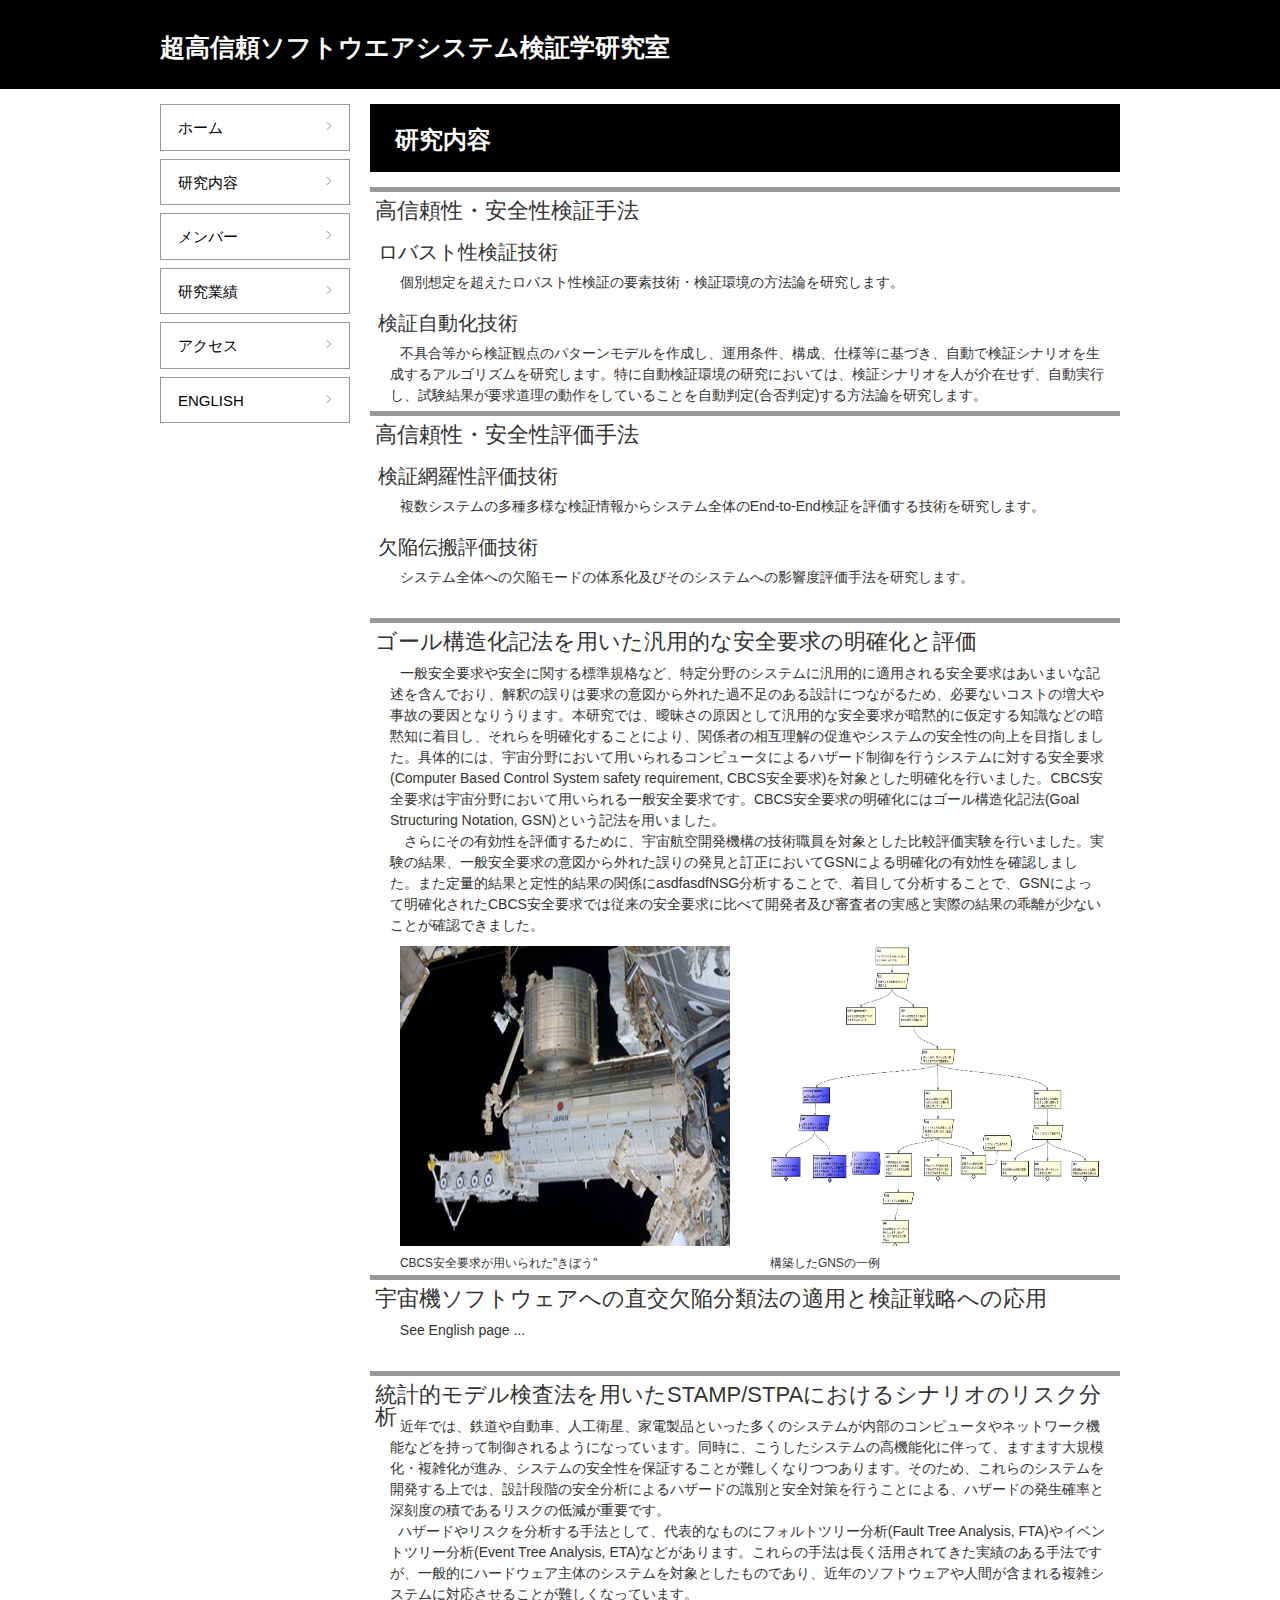
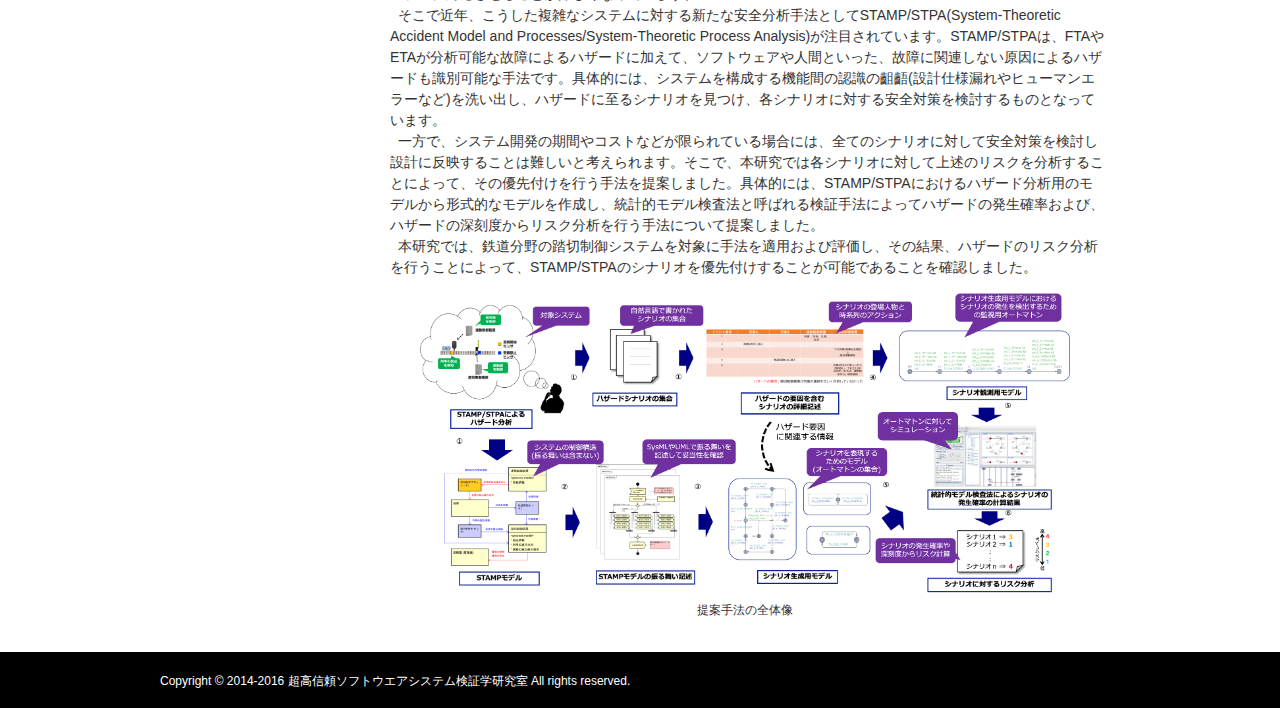
<file: research.html>
<!DOCTYPE HTML>
<html lang="ja">

<!-- Mirrored from stage.tksc.jaxa.jp/jedi/JAXAlab/research.html by HTTrack Website Copier/3.x [XR&CO'2014], Thu, 19 Mar 2020 13:54:38 GMT -->

<head>
  <meta charset="utf-8">
  <title>研究内容 | 研究室名などのタイトルが入ります</title>
  <!--[if lt IE 9]>
<script src="http://html5shiv.googlecode.com/svn/trunk/html5.js"></script>
<script src="http://ie7-js.googlecode.com/svn/version/2.1(beta4)/IE9.js"></script>
<![endif]-->
  <link href="css/style.css" rel="stylesheet" media="all">
</head>

<body>
  <div id="container">
    <header id="header">
      <h1><a href="index-2.html">
          <font color=#ffffff>超高信頼ソフトウエアシステム検証学研究室</font>
        </a></h1>
    </header>
    <div id="nav_frame">
      <nav>
        <ul id="nav1">
          <li><a href="index-2.html">ホーム</a></li>
          <li><a href="research.html">研究内容</a></li>
          <li><a href="members.html">メンバー</a></li>
          <li><a href="publications.html">研究業績</a></li>
          <li><a href="access.html">アクセス</a></li>
          <li><a href="index-e.html">ENGLISH</a></li>
        </ul>
      </nav>
    </div>
    <div id="main">
      <h1>研究内容</h1>
      <h2 class="mt0">高信頼性・安全性検証手法</h2>
      <h3>ロバスト性検証技術</h3>
      <p>個別想定を超えたロバスト性検証の要素技術・検証環境の方法論を研究します。</p>
      <h3>検証自動化技術</h3>
      <p>
        不具合等から検証観点のパターンモデルを作成し、運用条件、構成、仕様等に基づき、自動で検証シナリオを生成するアルゴリズムを研究します。特に自動検証環境の研究においては、検証シナリオを人が介在せず、自動実行し、試験結果が要求道理の動作をしていることを自動判定(合否判定)する方法論を研究します。
      </p>

      <h2 class="mt0">高信頼性・安全性評価手法</h2>
      <h3>検証網羅性評価技術</h3>
      <p>複数システムの多種多様な検証情報からシステム全体のEnd-to-End検証を評価する技術を研究します。</p>
      <h3>欠陥伝搬評価技術</h3>
      <p>システム全体への欠陥モードの体系化及びそのシステムへの影響度評価手法を研究します。</p>

      <h2>ゴール構造化記法を用いた汎用的な安全要求の明確化と評価</h2>
      <p>
        一般安全要求や安全に関する標準規格など、特定分野のシステムに汎用的に適用される安全要求はあいまいな記述を含んでおり、解釈の誤りは要求の意図から外れた過不足のある設計につながるため、必要ないコストの増大や事故の要因となりうります。本研究では、曖昧さの原因として汎用的な安全要求が暗黙的に仮定する知識などの暗黙知に着目し、それらを明確化することにより、関係者の相互理解の促進やシステムの安全性の向上を目指しました。具体的には、宇宙分野において用いられるコンピュータによるハザード制御を行うシステムに対する安全要求(Computer
        Based Control System safety requirement,
        CBCS安全要求)を対象とした明確化を行いました。CBCS安全要求は宇宙分野において用いられる一般安全要求です。CBCS安全要求の明確化にはゴール構造化記法(Goal Structuring Notation,
        GSN)という記法を用いました。<br>
        　さらにその有効性を評価するために、宇宙航空開発機構の技術職員を対象とした比較評価実験を行いました。実験の結果、一般安全要求の意図から外れた誤りの発見と訂正においてGSNによる明確化の有効性を確認しました。また定量的結果と定性的結果の関係にasdfasdfNSG分析することで、着目して分析することで、GSNによって明確化されたCBCS安全要求では従来の安全要求に比べて開発者及び審査者の実感と実際の結果の乖離が少ないことが確認できました。
      </p>
      <figure class="fl"><img src="image/kibou.jpg" width="330" height="300" alt="">
        <figcaption>CBCS安全要求が用いられた"きぼう"</figcaption>
      </figure>
      <figure class="fr"><img src="image/CBCS1.png" width="330" height="300" alt="">
        <figcaption>構築したGNSの一例</figcaption>
      </figure>

      <h2>宇宙機ソフトウェアへの直交欠陥分類法の適用と検証戦略への応用</h2>
      <p> See English page ...
      </p>

      <h2>統計的モデル検査法を用いたSTAMP/STPAにおけるシナリオのリスク分析</h2>
      <p>
        近年では、鉄道や自動車、人工衛星、家電製品といった多くのシステムが内部のコンピュータやネットワーク機能などを持って制御されるようになっています。同時に、こうしたシステムの高機能化に伴って、ますます大規模化・複雑化が進み、システムの安全性を保証することが難しくなりつつあります。そのため、これらのシステムを開発する上では、設計段階の安全分析によるハザードの識別と安全対策を行うことによる、ハザードの発生確率と深刻度の積であるリスクの低減が重要です。<br>&nbsp;
        ハザードやリスクを分析する手法として、代表的なものにフォルトツリー分析(Fault Tree Analysis, FTA)やイベントツリー分析(Event Tree Analysis,
        ETA)などがあります。これらの手法は長く活用されてきた実績のある手法ですが、一般的にハードウェア主体のシステムを対象としたものであり、近年のソフトウェアや人間が含まれる複雑システムに対応させることが難しくなっています。<br>&nbsp;
        そこで近年、こうした複雑なシステムに対する新たな安全分析手法としてSTAMP/STPA(System-Theoretic Accident Model and Processes/System-Theoretic
        Process
        Analysis)が注目されています。STAMP/STPAは、FTAやETAが分析可能な故障によるハザードに加えて、ソフトウェアや人間といった、故障に関連しない原因によるハザードも識別可能な手法です。具体的には、システムを構成する機能間の認識の齟齬(設計仕様漏れやヒューマンエラーなど)を洗い出し、ハザードに至るシナリオを見つけ、各シナリオに対する安全対策を検討するものとなっています。<br>&nbsp;
        一方で、システム開発の期間やコストなどが限られている場合には、全てのシナリオに対して安全対策を検討し設計に反映することは難しいと考えられます。そこで、本研究では各シナリオに対して上述のリスクを分析することによって、その優先付けを行う手法を提案しました。具体的には、STAMP/STPAにおけるハザード分析用のモデルから形式的なモデルを作成し、統計的モデル検査法と呼ばれる検証手法によってハザードの発生確率および、ハザードの深刻度からリスク分析を行う手法について提案しました。<br>&nbsp;
        本研究では、鉄道分野の踏切制御システムを対象に手法を適用および評価し、その結果、ハザードのリスク分析を行うことによって、STAMP/STPAのシナリオを優先付けすることが可能であることを確認しました。

        <CENTER>
          <figure class=""><img src="image/study-overview-tsuji-ja.png" width="650" height="300" alt="">
            <figcaption>提案手法の全体像</figcaption>
          </figure>
        <CENTER>

      </p>
    </div>
  </div>
  <footer>
    <div id="footer_color">
      <div id="copy">Copyright &copy; 2014-2016 超高信頼ソフトウエアシステム検証学研究室 All rights reserved.</div>
    </div>
  </footer>
</body>

<!-- Mirrored from stage.tksc.jaxa.jp/jedi/JAXAlab/research.html by HTTrack Website Copier/3.x [XR&CO'2014], Thu, 19 Mar 2020 13:54:38 GMT -->

</html>
</file>
<file: css/style.css>
@charset "utf-8";

@import "normalize.css";

html {
	overflow-y: scroll;
}

body {
	color: #333;
	font-size: 14px;
	font-family: "ヒラギノ角ゴ ProN W3", "Hiragino Kaku Gothic ProN", "メイリオ", Meiryo, sans-serif;
	line-height: 1.5;
	text-align: center;
	background-image: url(../image/back1h.png);
	background-repeat: repeat-x;
}


#container {
	width: 960px;
	margin: auto;
	text-align: center;
	overflow: hidden;
}

a:link {
	color: #000;
}

a:visited {
	color: #000;
}

a:active {
	color: #eee;
}

a:hover {
	color: #eee;
}


/* header */

header {
	width: 960px;
	height: 89px;
	position: relative;
	margin: 0 auto 15px;
}

header h1 {
	position: absolute;
	top: 29px;
	left: 0;
	margin: 0;
	font-size: 25px;
	font-weight: normal;
	color: #FFFFFF;
	font-weight: bold;
}


/* nav */

#nav_frame {
	width: 190px;
	height: auto;
	margin: 0 18px 15px 0;
	padding: 0px;
	float: left;
	clear: left;
}

nav {
	width: 190px;
	margin: 0 0 70px;
	padding: 0;
}

ul#nav1 {
	list-style-type: none;
	margin: 0;
	padding: 0;
	font-size: 15px;
}

ul#nav1 li {
	width: auto;
	height: auto;
	margin: 0 0 8px;
	padding: 0;
	text-align: left;
	display: block;
	list-style: none;
	position: relative;
}

ul#nav1 a:link, ul#nav1 a:visited {
	width: 154px;
	height: auto;
	padding: 12px 17px 10px;
	text-decoration: none;
	display: block;
	list-style: none;
	color: #000;
	border: 1px solid #999;
	background-color: #FFF;
}

ul#nav1 a:active, ul#nav1 a:hover {
	color: #fff;
	border: 1px solid #999;
	background-color: #999;
}

ul#nav1 li a:before {
    display: block;
    content: "";
    position: absolute;
    -webkit-transform: rotate(45deg);
    transform: rotate(45deg);
    top: 50%;
	right: 20px;
    width: 6px;
    height: 6px;
    margin-top: -4px;
    background: #999;
}

ul#nav1 li a:after {
    display: block;
    content: "";
    position: absolute;
    -webkit-transform: rotate(45deg);
    transform: rotate(45deg);
    top: 50%;
    right: 21px;
    width: 6px;
    height: 6px;
    margin-top: -4px;
    background: #FFF;
}

ul#nav1 li a:hover:before {
    background: #fff;
}

ul#nav1 li a:hover:after {
    background: #999;
}

#link {
	width: 190px;
	margin: 0 0 50px;
	padding: 12px 0 30px;
	text-align: left;
}

#link p {
	margin: 0;
	padding: 7px 3px 0;
	text-indent: 0;
	border-top: 4px solid #999;
	font-size: 15px;
}

ul#nav2 {
	list-style: none;
	margin : 8px 10px;
	padding : 0;
}

ul#nav2 li {
	margin: 0;
	padding: 2px 0 2px;
	background-image: none;
	list-style: none;
	color: #0129BC;
	list-style-image: none;
}


/* footer */

footer {
	width: auto;
	height: 56px;
	margin: 0 auto;
	padding: 0 auto;
	font-size: 12px;
	color: #FFF;
	clear: both;
	background-image: url(../image/back1f.png);
	background-repeat: repeat-x;
}

#footer_color {
	width: 960px;
	height: 56px;
	margin: 0 auto;
}

#copy {
	width: auto;
	height: auto;
	margin: 20px 0 0;
	padding: 0;
	float: left;
}

#flink {
	width: auto;
	height: auto;
	margin: 20px 0 0;
	padding: 0;
	font-size: 14px;
	float: right;
}

#flink a {
	color: #FFFFFF;
	font-size: 12px;
}


/* top */

#top {
	width: 750px;
	margin: 0 0 15px;
	float: right;
}

#news {
	width: 750px;
	height: auto;
	margin: 0;
	padding: 0 0 10px;
}

#news ul {
	width: auto;
	height: 160px;
	margin: 0;
	padding: 10px 10px 20px 35px;
	overflow: auto;
}

#news ul li {
	padding: 2px 0 13px;
}

#about {
	width: 750px;
	height: auto;
	margin: 0 0 20px;
	padding: 0 0 2px;
}

#about p {
	margin: 5px 10px;
	padding: 0;
	text-indent: 0;
	line-height: 1.7;
}


/* main */

#main {
	width: 750px;
	text-align: left;
	margin: 0;
	padding: 0 0 25px;
	float: right;
	clear: right;
	overflow: hidden;
}

#main  h1 {
	width: 725px;
	height: 24px;
	margin: 0 0 15px;
	padding: 24px 0 20px 25px;
	color: #FFF;
	line-height: 24px;
	font-size: 24px;
	font-weight: bold;
	background-color: #000;
}

h2 {
	width: 740px;
	height: 22px;
	font-size: 22px;
	font-weight: normal;
	margin: 30px auto 10px;
	padding: 8px 5px 0;
	line-height: 22px;
	border-top: 5px solid #999;
	clear: both;
}

h3 {
	margin: 15px 5px 5px 8px;
	padding: 0;
	font-weight: normal;
	font-size: 20px;
	clear: both;
}

h3.top {
	margin: 0 10px;
	font-size: 21px;
	color: #666;
}

h4 {
	padding: 0;
	font-size: 18px;
	margin: 15px 5px 5px 13px;
	font-weight: normal;
	clear: both;
}

h5 {
	padding: 0;
	font-size: 16px;
	margin: 15px 5px 5px 18px;
	font-weight: normal;
	clear: both;
}

p {
	margin: 5px 15px 5px 20px;
	padding: 0;
	text-indent: 0.7em;
}

p.noindent {
	text-indent: 0;
}


/* list */

ul {
	margin: 5px 15px 5px 47px;
	padding: 0;
}

ul li {
	list-style: none;
	padding: 2px 0;
	list-style-type: disc
}

li ul {
	margin: 5px 0 0 15px;
}

ol {
	margin: 5px 15px 5px 50px;
	padding: 0;
}

ol li {
	margin: 0;
	padding: 2px 0;
}

li ol {
	margin: 5px 0 0 10px;
}


/* table */

table {
	padding: 0;
	margin: 10px 10px 10px 30px;
}

table th {
	border: 1px solid #CCC;
	padding: 5px;
	font-weight: normal;
	text-align: center;
	background-color: #F2F2F2;
}

table td {
	border: 1px solid #CCC;
	padding: 5px;
}

table.noborder {
	padding: 0;
	margin: 10px 10px 10px 30px;
}

table.noborder th {
	padding: 5px;
	font-weight: normal;
	text-align: center;
	background-color: #F2F2F2;
	border: none;
}

table.noborder td {
	padding: 5px;
	border: none;
}

table.center {
	margin: 10px auto;
	text-align: left;
}

table.member {
	width: 700px;
}


/* figure */

figure {
	margin: 10px 20px;
}

figure.center {
	margin: 10px auto;
}

figure.fr {
	float: right;
	margin: 0 15px 5px 10px;
}

figure.fl {
	float: left;
	margin: 0 10px 5px 25px;
}

figure img {
	margin: 5px;
}

figcaption {
	font-size: 0.85em;
	line-height: 1.1;
	padding: 0 5px;
}


/* utility */

.mb0 {
	margin-bottom: 0;
}

.mb05 {
	margin-bottom: 5px;
}

.mb10 {
	margin-bottom: 10px;
}

.mb15 {
	margin-bottom: 15px;
}

.mb20 {
	margin-bottom: 20px;
}

.mb25 {
	margin-bottom: 25px;
}

.mb30 {
	margin-bottom: 30px;
}

.mt0 {
	margin-top: 0;
}

.mt05 {
	margin-top: 5px;
}

.mt10 {
	margin-top: 10px;
}

.mt15 {
	margin-top: 15px;
}

.mt20 {
	margin-top: 20px;
}

.mt25 {
	margin-top: 25px;
}

.mt30 {
	margin-top: 30px;
}

.clear {
	clear: both;
}

.center {
	text-align: center;
	text-indent: 0;
}

.right {
	text-align: right;
}

.left {
	text-align: left;
}

.small {
	font-size: 0.85em;
}

hr {
	border: 1px dotted #666666;
	margin: 15px 15px;
	clear: both;
}

blockquote {
	margin: 5px 10px 5px 10px;
}

blockquote p {
	text-indent: 0;
}
</file>
